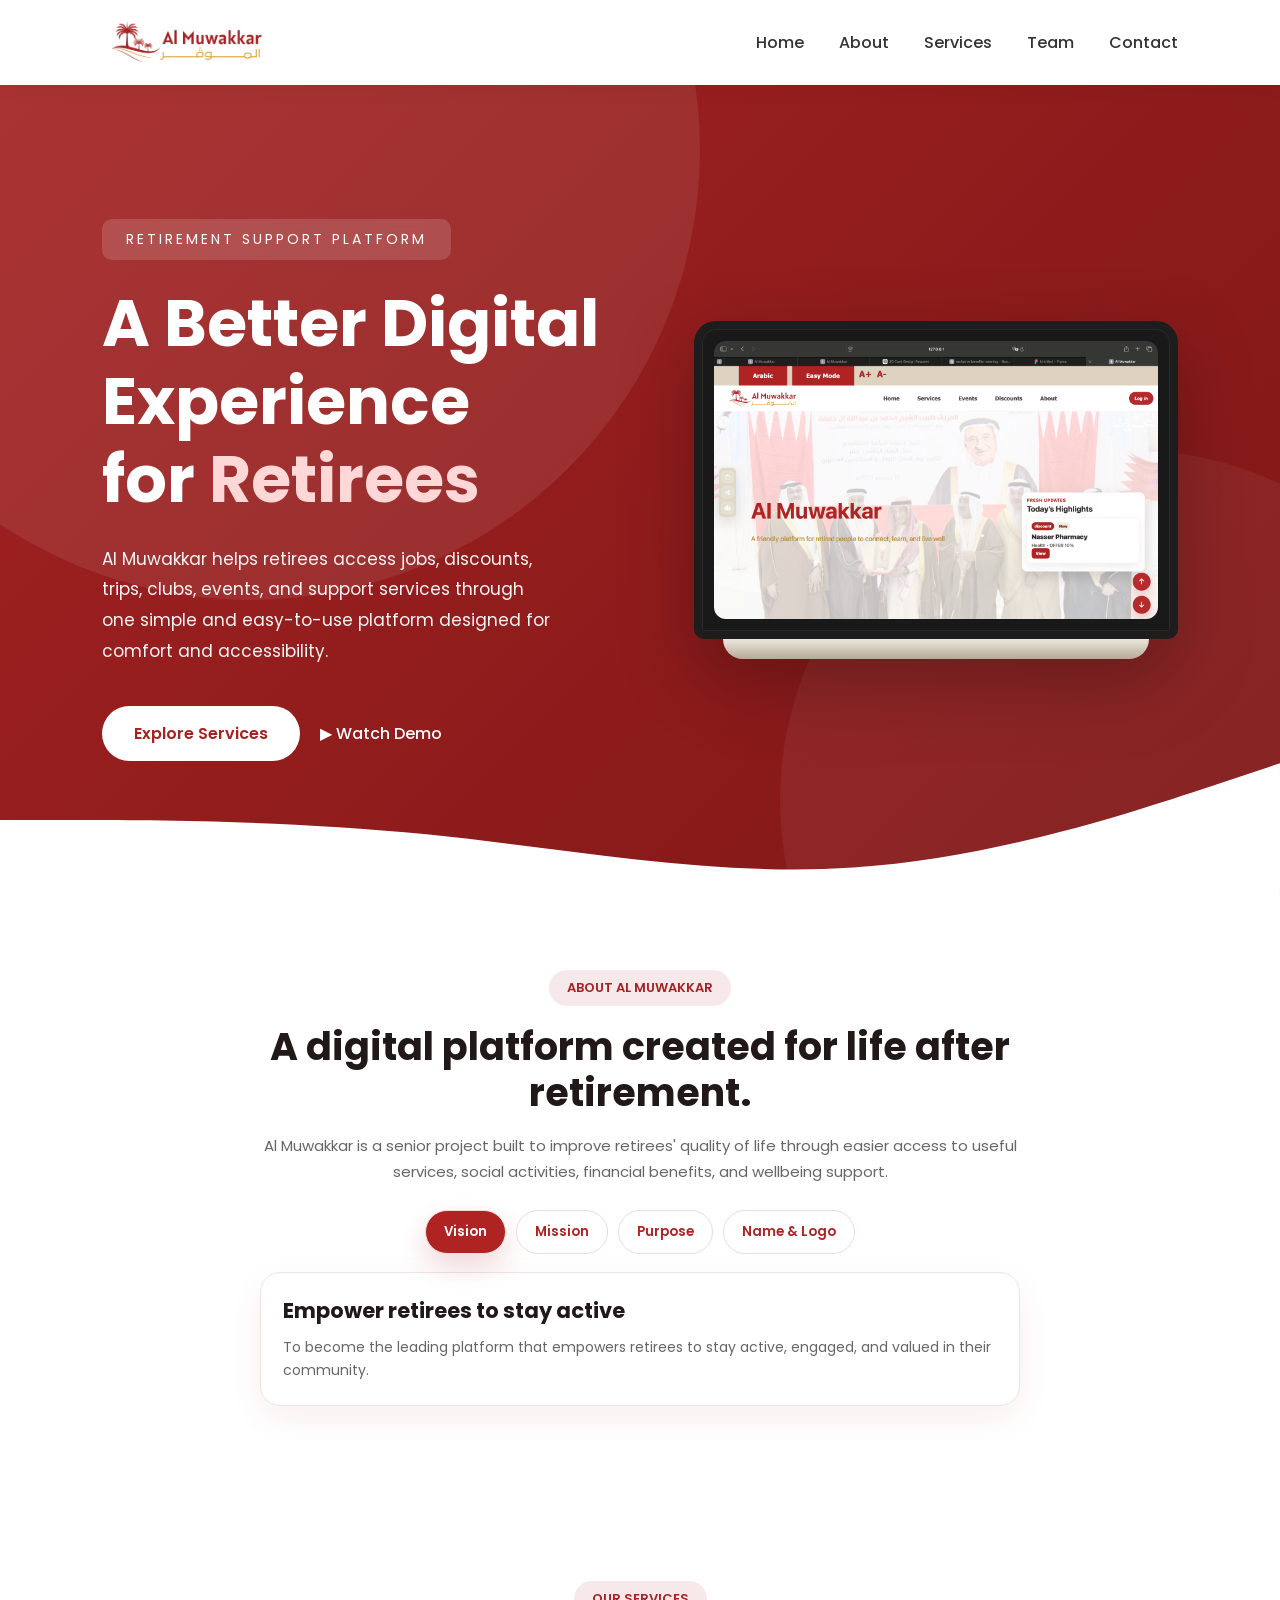
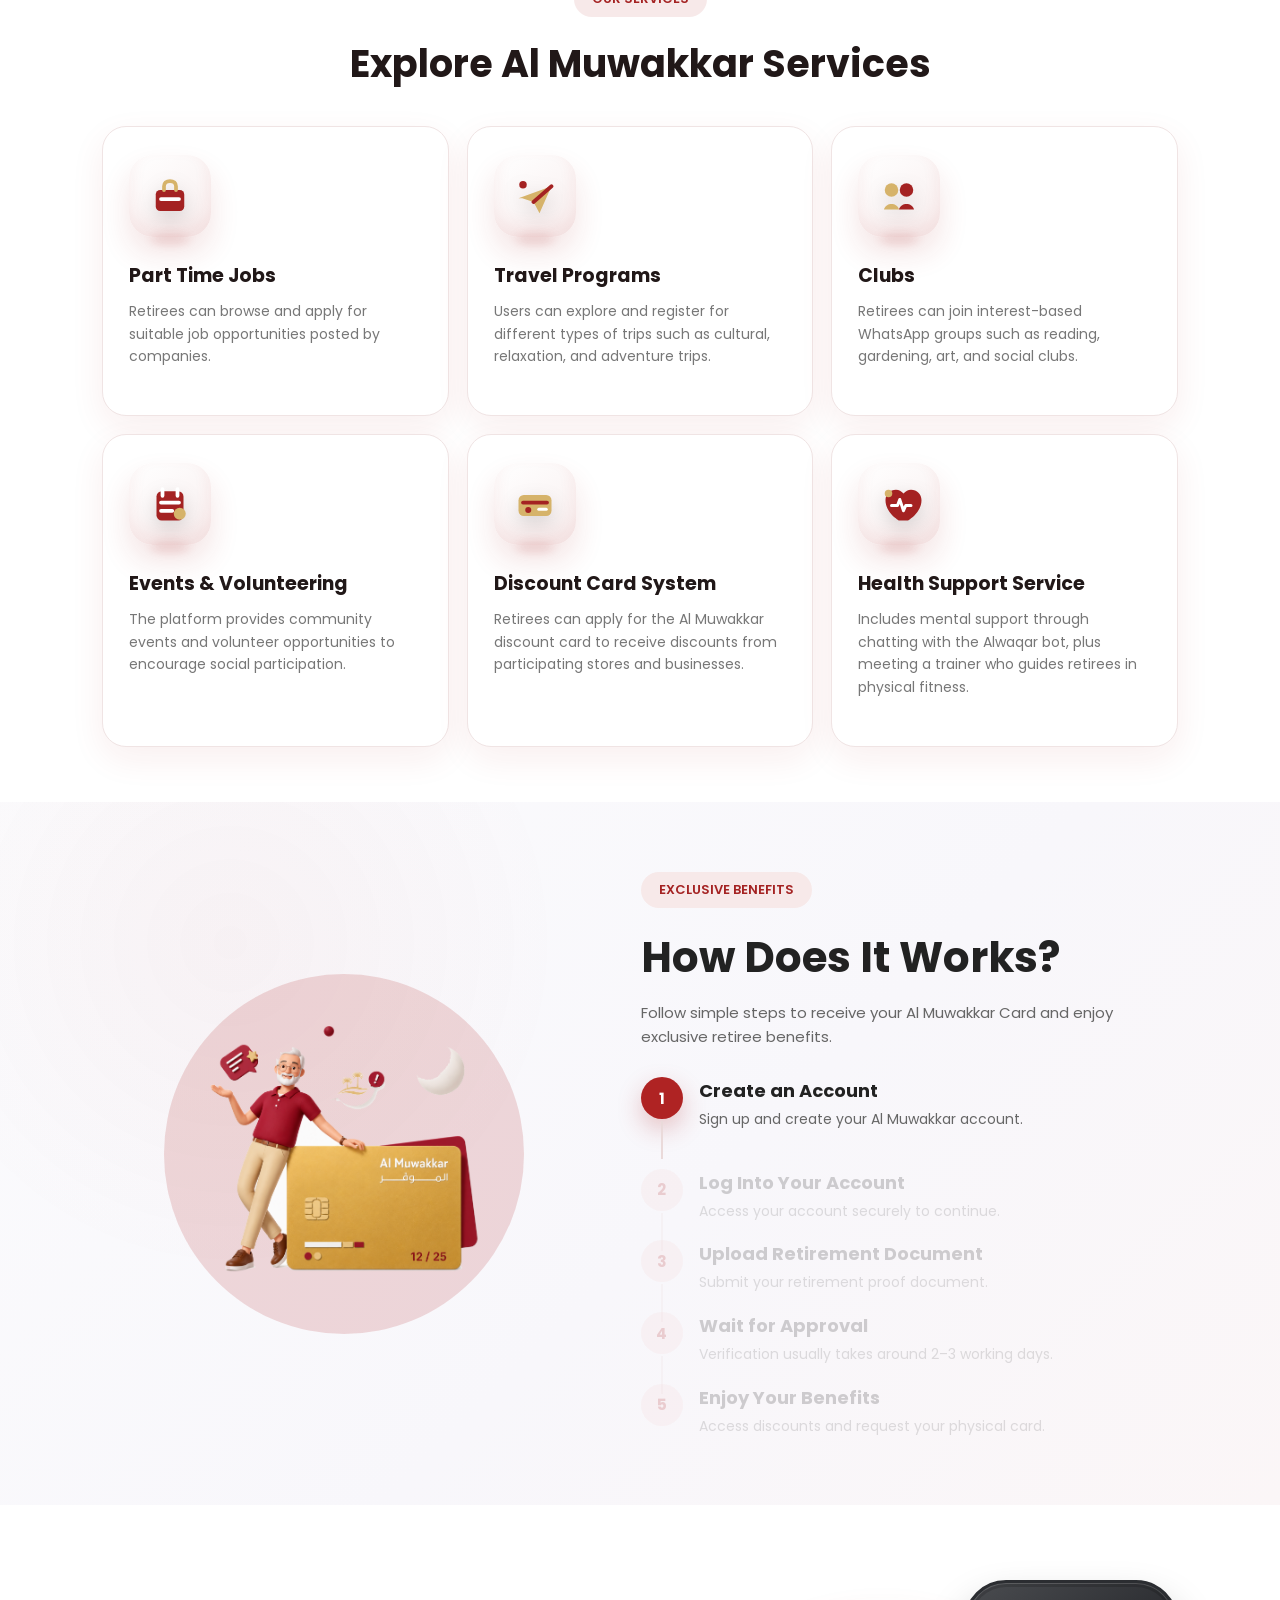
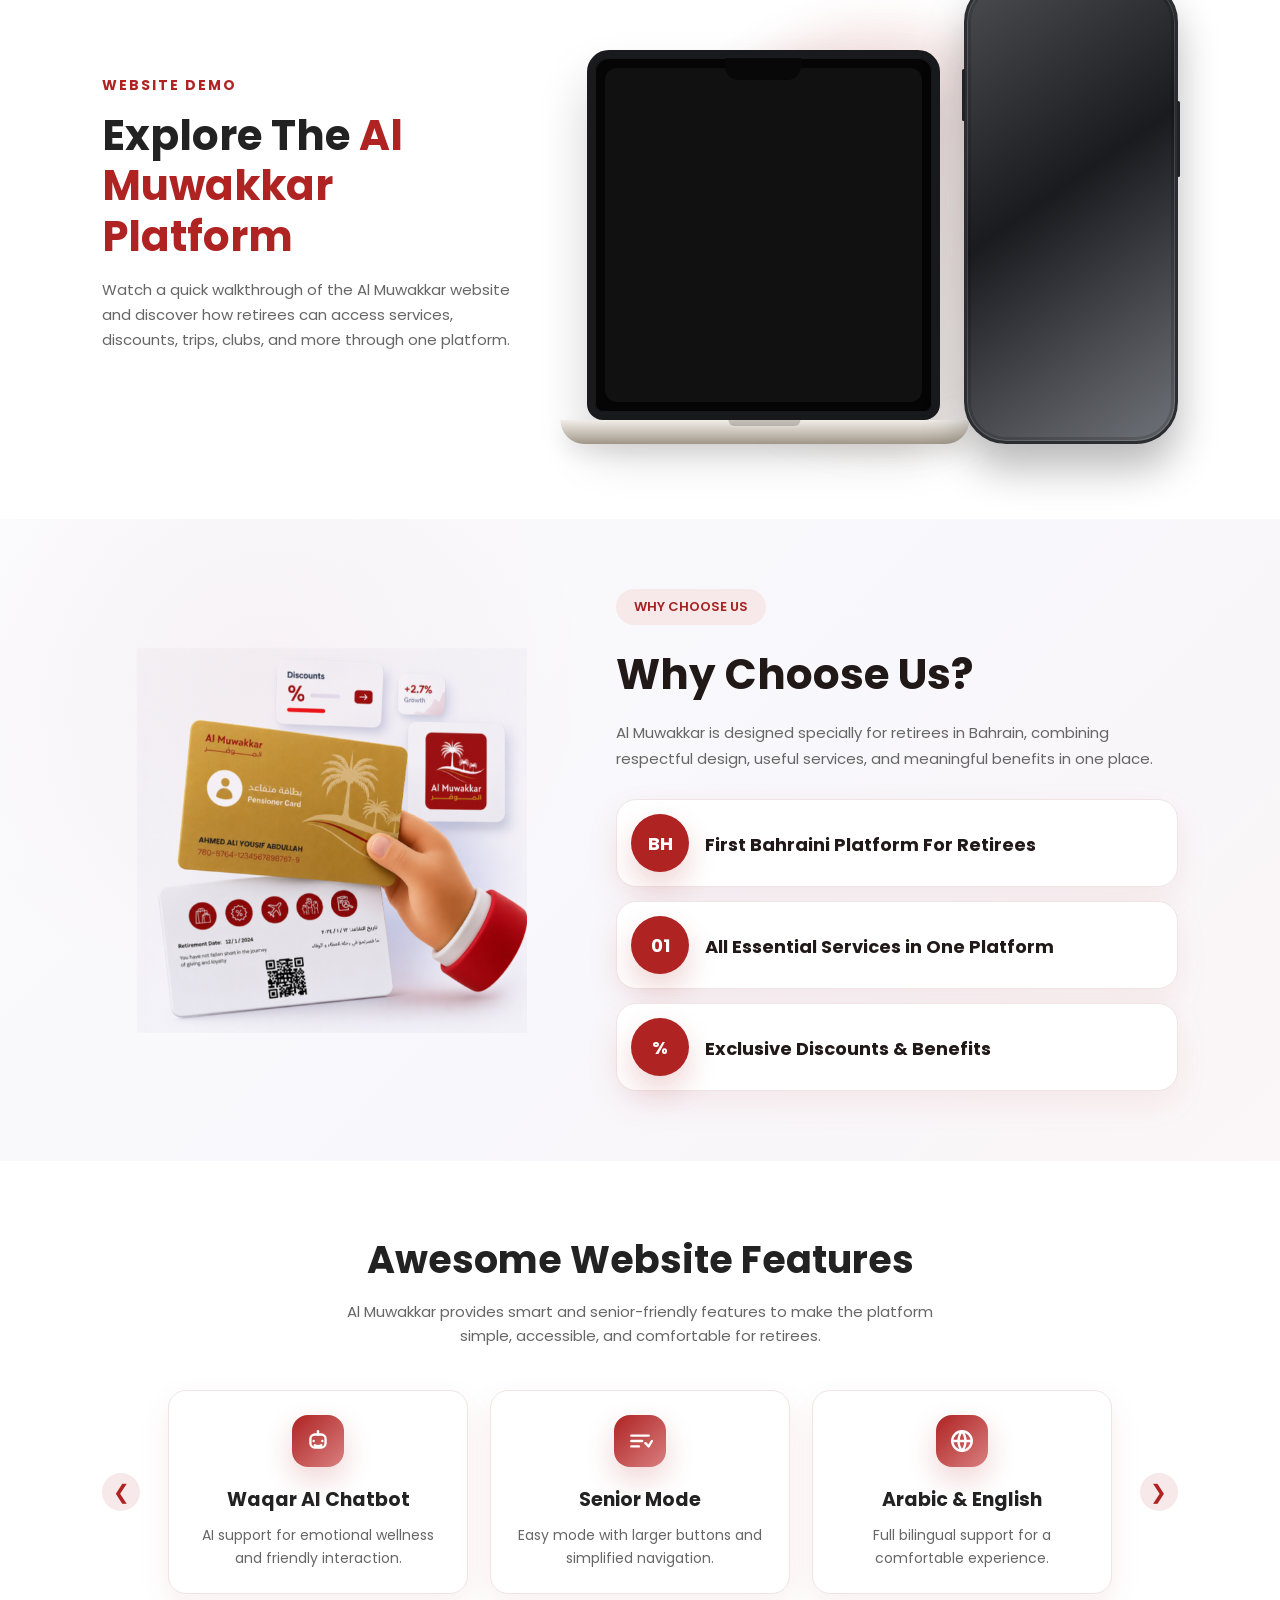
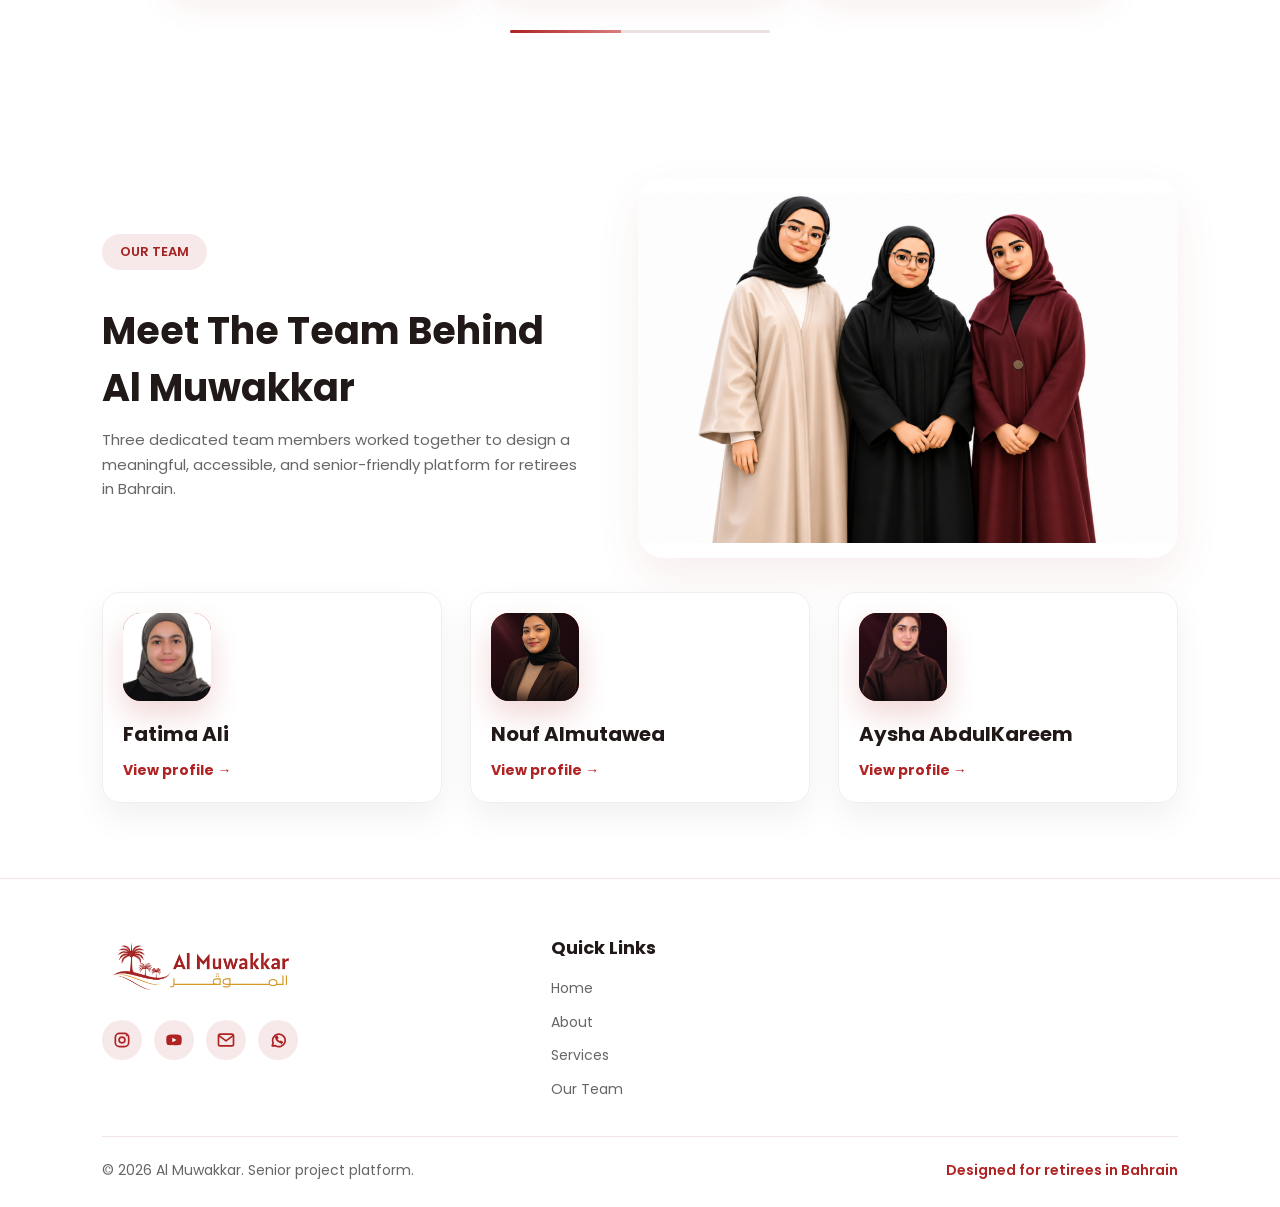
<file: index.html>
<!DOCTYPE html>
<html lang="en">
<head>
  <meta charset="UTF-8" />
  <meta name="viewport" content="width=device-width, initial-scale=1.0"/>
  <meta name="referrer" content="strict-origin-when-cross-origin">
  <title>Al Muwakkar</title>

  <link rel="preconnect" href="https://fonts.googleapis.com">
  <link href="https://fonts.googleapis.com/css2?family=Poppins:wght@300;400;500;600;700&display=swap" rel="stylesheet">

  <style>
    *{
      margin:0;
      padding:0;
      box-sizing:border-box;
      font-family:'Poppins',sans-serif;
    }

    body{
      background:#f7f5f2;
      overflow-x:hidden;
      color:#222;
    }

    html{
      scroll-behavior:smooth;
    }

    a{
      text-decoration:none;
    }

    /* NAVBAR */

    nav{
      width:100%;
      height:85px;
      background:#fff;
      display:flex;
      align-items:center;
      justify-content:space-between;
      padding:0 8%;
      position:fixed;
      top:0;
      left:0;
      z-index:1000;
      box-shadow:0 4px 20px rgba(0,0,0,0.05);
    }

    .logo{
      display:flex;
      align-items:center;
    }

    .logo img{
      height:58px;
      width:auto;
      display:block;
    }

    .nav-links{
      display:flex;
      gap:35px;
    }

    .nav-links a{
      color:#333;
      font-weight:500;
      transition:0.3s;
    }

    .nav-links a:hover{
      color:#A42222;
    }

    .btn{
      background:#A42222;
      color:#fff;
      padding:12px 24px;
      border-radius:30px;
      transition:0.3s;
      font-weight:500;
    }

    .btn:hover{
      background:#7f1717;
    }

    /* HERO */

    .hero{
      min-height:100vh;
      width:100%;
      padding:160px 8% 80px;
      display:flex;
      align-items:center;
      justify-content:space-between;
      position:relative;
      overflow:hidden;
      background:
      linear-gradient(135deg,#A42222 0%,#7f1717 100%);
    }

    .hero::before{
      content:'';
      position:absolute;
      width:900px;
      height:900px;
      border-radius:50%;
      background:rgba(255,255,255,0.08);
      top:-300px;
      left:-200px;
    }

    .hero::after{
      content:'';
      position:absolute;
      width:700px;
      height:700px;
      border-radius:50%;
      background:rgba(255,255,255,0.05);
      bottom:-250px;
      right:-200px;
    }

    .hero-content{
      width:50%;
      position:relative;
      z-index:2;
    }

    .tag{
      display:inline-block;
      background:rgba(255,255,255,0.15);
      backdrop-filter:blur(10px);
      color:#fff;
      padding:10px 24px;
      border-radius:10px;
      letter-spacing:3px;
      margin-bottom:25px;
      font-size:14px;
    }

    .hero-content h1{
      font-size:65px;
      line-height:1.2;
      color:#fff;
      margin-bottom:25px;
    }

    .hero-content h1 span{
      color:#ffd7d7;
    }

    .hero-content p{
      color:#f4f4f4;
      line-height:1.8;
      width:85%;
      margin-bottom:40px;
      font-size:17px;
    }

    .hero-buttons{
      display:flex;
      gap:20px;
      align-items:center;
    }

    .primary-btn{
      background:#fff;
      color:#A42222;
      padding:15px 32px;
      border-radius:40px;
      font-weight:600;
      transition:0.3s;
    }

    .primary-btn:hover{
      transform:translateY(-3px);
    }

    .video-btn{
      color:#fff;
      font-weight:500;
    }

    /* DEVICES */

    .hero-image{
      width:45%;
      position:relative;
      display:flex;
      justify-content:center;
      align-items:center;
      z-index:2;
    }

    .home-laptop{
      width:min(100%,620px);
      position:relative;
      animation:float 4s ease-in-out infinite;
      filter:drop-shadow(0 25px 35px rgba(0,0,0,0.25));
      z-index:2;
    }

    .home-laptop-screen{
      background:#191919;
      border:8px solid #1d1d1d;
      border-radius:22px 22px 10px 10px;
      padding:12px;
      box-shadow:inset 0 0 0 1px rgba(255,255,255,0.08);
    }

    .home-laptop-screen img{
      width:100%;
      aspect-ratio:16 / 10;
      object-fit:cover;
      display:block;
      border-radius:12px;
    }

    .home-laptop-base{
      width:88%;
      height:20px;
      margin:auto;
      background:linear-gradient(180deg,#ece7dc,#b6aa97);
      border-radius:0 0 26px 26px;
    }


    @keyframes float{
      0%{
        transform:translateY(0px);
      }
      50%{
        transform:translateY(-15px);
      }
      100%{
        transform:translateY(0px);
      }
    }

    /* WAVE */

    .wave{
      position:absolute;
      bottom:-5px;
      left:0;
      width:100%;
    }

    /* ABOUT */

    .about-section{
      width:100%;
      padding:70px 8%;
      background:#fff;
      text-align:center;
    }

    .about-content .section-label{
      margin-bottom:18px;
    }

    .about-content h2{
      font-size:38px;
      line-height:1.2;
      margin-bottom:18px;
      color:#211818;
    }

    .about-content{
      max-width:760px;
      margin:0 auto;
    }

    .about-intro{
      color:#666;
      line-height:1.75;
      font-size:15px;
      margin-bottom:24px;
    }

    .about-tabs{
      display:flex;
      gap:10px;
      flex-wrap:wrap;
      margin-bottom:18px;
      justify-content:center;
    }

    .about-tab{
      border:1px solid #f0dada;
      background:#fff;
      color:#AF2323;
      padding:11px 18px;
      border-radius:30px;
      cursor:pointer;
      font-weight:600;
      transition:0.3s;
    }

    .about-tab.active,
    .about-tab:hover{
      background:#AF2323;
      color:#fff;
      box-shadow:0 12px 28px rgba(175,35,35,0.18);
    }

    .about-dynamic-card{
      min-height:130px;
      background:#fff;
      border:1px solid #f0e4e4;
      border-radius:20px;
      padding:22px;
      box-shadow:0 12px 35px rgba(164,34,34,0.07);
      text-align:left;
    }

    .about-dynamic-card h3{
      font-size:21px;
      margin-bottom:10px;
      color:#211818;
    }

    .about-dynamic-card p{
      color:#666;
      line-height:1.7;
      font-size:14px;
    }

    .about-dynamic-card p + p{
      margin-top:12px;
    }

    .about-dynamic-card ul{
      margin-top:12px;
      padding-left:20px;
      color:#666;
      line-height:1.75;
      font-size:14px;
    }

    .about-dynamic-card li + li{
      margin-top:8px;
    }

    /* FEATURES */

    .services{
      min-height:100vh;
      padding:105px 8% 55px;
      background:#fff;
      display:flex;
      flex-direction:column;
      justify-content:center;
    }

    .section-title{
      max-width:720px;
      margin:0 auto 34px;
      text-align:center;
    }

    .section-label{
      display:inline-block;
      background:#f7e9e9;
      color:#A42222;
      padding:8px 18px;
      border-radius:30px;
      font-size:13px;
      font-weight:600;
      margin-bottom:18px;
    }

    .section-title h2{
      font-size:38px;
      color:#211818;
      margin-bottom:0;
    }

    .services-grid{
      display:grid;
      grid-template-columns:repeat(3,1fr);
      gap:18px;
    }

    .service-card{
      min-height:285px;
      background:#fff;
      border:1px solid #f0e4e4;
      border-radius:24px;
      padding:28px 26px;
      box-shadow:0 12px 35px rgba(164,34,34,0.07);
      transition:0.3s;
    }

    .service-card:hover{
      transform:translateY(-8px);
      box-shadow:0 18px 45px rgba(164,34,34,0.13);
      border-color:#eed0d0;
    }

    .service-visual{
      width:82px;
      height:82px;
      border-radius:24px;
      display:flex;
      align-items:center;
      justify-content:center;
      margin-bottom:24px;
      position:relative;
      background:linear-gradient(145deg,#fff,#f8eeee);
      box-shadow:inset 0 -10px 18px rgba(175,35,35,0.08), 0 16px 30px rgba(164,34,34,0.12);
    }

    .service-visual::after{
      content:'';
      position:absolute;
      width:38px;
      height:12px;
      border-radius:50%;
      background:rgba(175,35,35,0.12);
      bottom:-8px;
      filter:blur(4px);
    }

    .service-visual svg{
      width:48px;
      height:48px;
      filter:drop-shadow(0 8px 10px rgba(0,0,0,0.14));
    }

    .service-visual svg *{
      stroke-linecap:round;
      stroke-linejoin:round;
    }

    .service-card h3{
      color:#211818;
      font-size:19px;
      margin-bottom:10px;
    }

    .service-card p{
      color:#777;
      line-height:1.6;
      font-size:14px;
      margin-bottom:20px;
    }

    /* RESPONSIVE */

    @media(max-width:1100px){

      .hero{
        flex-direction:column;
        text-align:center;
        padding-top:150px;
      }

      .hero-content{
        width:100%;
      }

      .hero-content p{
        width:100%;
      }

      .hero-image{
        width:100%;
        margin-top:70px;
      }

      .home-laptop{
        width:90%;
      }


      .hero-buttons{
        justify-content:center;
      }

      .hero-content h1{
        font-size:48px;
      }

      .nav-links{
        display:none;
      }

      .services-grid{
        grid-template-columns:repeat(2,1fr);
      }

      .card-benefits-grid{
        grid-template-columns:repeat(2,1fr);
      }

      .about-content{
        max-width:720px;
      }
    }
    .card-section{
      padding:80px 8%;
      background:#fff;
    }

    .card-benefits-grid{
      display:grid;
      grid-template-columns:repeat(3,1fr);
      gap:18px;
      margin-bottom:30px;
    }

    .card-benefit{
      min-height:170px;
      background:#fff;
      border:1px solid #f0e4e4;
      border-radius:18px;
      padding:24px;
      box-shadow:0 12px 35px rgba(164,34,34,0.07);
      transition:0.3s;
    }

    .card-benefit:hover{
      transform:translateY(-8px);
      box-shadow:0 18px 45px rgba(164,34,34,0.13);
      border-color:#eed0d0;
    }

    .benefit-icon{
      width:38px;
      height:38px;
      border-radius:12px;
      background:#A42222;
      color:#fff;
      display:flex;
      align-items:center;
      justify-content:center;
      font-weight:700;
      margin-bottom:18px;
      font-size:14px;
    }

    .card-benefit h3{
      color:#211818;
      font-size:19px;
      margin-bottom:10px;
    }

    .card-benefit p{
      color:#777;
      line-height:1.6;
      font-size:14px;
    }

    .card-action{
      text-align:center;
    }

    .card-btn{
      display:inline-block;
      background:#A42222;
      color:#fff;
      padding:14px 28px;
      border-radius:40px;
      font-weight:600;
      transition:0.3s;
    }

    .card-btn:hover{
      background:#8d1c1c;
      transform:translateY(-3px);
    }
    /* =========================
   HOW SECTION
========================= */

.how-section{
  width:100%;

  padding:70px 8%;

  display:flex;
  align-items:center;
  justify-content:space-between;

  gap:55px;

  background:
  radial-gradient(circle at 18% 20%, rgba(175,35,35,0.04), transparent 28%),
  linear-gradient(135deg,#fbfbfd 0%,#f8f7fb 55%,#fbf6f7 100%);
}

/* =========================
   LEFT SIDE
========================= */

.how-left{
  width:45%;

  position:relative;

  display:flex;
  align-items:center;
  justify-content:center;
}

/* BACKGROUND */

.circle-bg{
  width:360px;
  height:360px;

  border-radius:50%;

  background:#AF2323;

  opacity:0.16;

  position:absolute;
}

/* IMAGE */

.how-image{
  width:100%;
  max-width:310px;

  position:relative;
  z-index:2;

  animation:float 5s ease-in-out infinite;
}

/* =========================
   RIGHT SIDE
========================= */

.how-right{
  width:50%;
}

.how-right h2{
  font-size:42px;
  margin-bottom:12px;
}

.how-text{
  color:#666;

  line-height:1.6;

  margin-bottom:28px;

  font-size:15px;
}

/* =========================
   STEPS
========================= */

.steps-container{
  position:relative;
}

/* STEP */

.step{
  display:flex;
  align-items:flex-start;

  gap:16px;

  margin-bottom:18px;

  opacity:0.2;

  transform:translateY(20px);

  transition:0.5s;
}

/* ACTIVE STEP */

.step.active{
  opacity:1;
  transform:translateY(0);
}

/* ICON */

.step-icon{
  width:42px;
  height:42px;

  border-radius:50%;

  background:#f5d7d7;

  color:#AF2323;

  display:flex;
  align-items:center;
  justify-content:center;

  font-weight:700;
  font-size:15px;

  position:relative;

  flex-shrink:0;
}

/* LINE */

.step-icon::after{
  content:'';

  position:absolute;

  width:2px;
  height:38px;

  background:#eadada;

  top:44px;

  left:50%;

  transform:translateX(-50%);
}

.step:last-child .step-icon::after{
  display:none;
}

/* TEXT */

.step-content h3{
  font-size:18px;
  margin-bottom:5px;
}

.step-content p{
  color:#666;
  line-height:1.55;
  font-size:14px;
}

/* ACTIVE COLOR */

.step.active .step-icon{
  background:#AF2323;
  color:#fff;

  box-shadow:0 10px 25px rgba(175,35,35,0.25);
}
/* =========================
   DEMO SECTION
========================= */

.demo-section{
  width:100%;

  padding:75px 8%;
  scroll-margin-top:95px;

  display:flex;
  align-items:center;
  justify-content:space-between;

  gap:55px;

  background:#fff;

  overflow:hidden;
}

/* =========================
   LEFT SIDE
========================= */

.demo-content{
  width:40%;
}

.demo-small-title{
  color:#AF2323;

  font-size:14px;
  font-weight:700;

  letter-spacing:2px;
}

.demo-content h2{
  font-size:42px;

  line-height:1.2;

  margin-top:14px;
  margin-bottom:16px;
}

.demo-content h2 span{
  color:#AF2323;
}

.demo-content p{
  color:#666;

  font-size:15px;

  line-height:1.65;

  margin-bottom:0;
}

/* =========================
   RIGHT SIDE
========================= */

.laptop-container{
  width:55%;

  position:relative;

  display:flex;
  justify-content:center;
  align-items:flex-end;
  gap:24px;
}

/* GLOW */

.laptop-glow{
  position:absolute;

  width:420px;
  height:420px;

  border-radius:50%;

  background:
  linear-gradient(135deg,#AF2323 0%, #DDD3C0 100%);

  opacity:0.15;

  filter:blur(20px);
}

/* =========================
   MACBOOK
========================= */

.laptop-frame{
  width:calc(100% - 238px);
  min-width:300px;
  max-width:540px;

  position:relative;

  z-index:2;

  animation:laptopFloat 5s ease-in-out infinite;
}

/* =========================
   IPHONE
========================= */

.phone-frame{
  width:214px;
  aspect-ratio:9 / 19.5;

  position:relative;

  z-index:4;
  flex-shrink:0;

  padding:0;

  background:
  linear-gradient(145deg,#4a4c50 0%,#1a1b1f 45%,#6f7278 100%);

  border:3px solid #2b2d31;
  border-radius:42px;

  box-shadow:
  0 24px 42px rgba(0,0,0,0.28),
  inset 0 0 0 1px rgba(255,255,255,0.16),
  inset 0 0 0 4px rgba(0,0,0,0.16);

  animation:phoneFloat 5s ease-in-out infinite;
  animation-delay:0.35s;
}

.phone-frame::before,
.phone-frame::after{
  content:'';
  position:absolute;
  width:3px;
  background:#202226;
  border-radius:4px;
}

.phone-frame::before{
  height:52px;
  left:-5px;
  top:86px;
}

.phone-frame::after{
  height:76px;
  right:-5px;
  top:118px;
}

.phone-notch{
  display:none;
}

.phone-screen{
  width:calc(100% - 8px);
  height:calc(100% - 8px);

  position:absolute;
  inset:4px;

  overflow:hidden;

  background:transparent;

  border-radius:38px;
}

.phone-screen iframe{
  width:100%;
  height:100%;

  display:block;

  border:0;
}

/* SCREEN FRAME */

.screen{
  width:100%;
  height:370px;

  background:#050505;

  border-radius:22px 22px 16px 16px;

  padding:10px;

  overflow:hidden;

  border:8px solid #191a1d;

  box-shadow:
  0 30px 50px rgba(0,0,0,0.18),
  inset 0 0 0 1px rgba(255,255,255,0.08);
}

/* MACBOOK CAMERA NOTCH */

.camera{
  width:76px;
  height:22px;

  border-radius:0 0 14px 14px;

  background:#080808;

  position:absolute;

  top:8px;
  left:50%;

  transform:translateX(-50%);

  z-index:3;
}

/* VIDEO */

.screen iframe{
  width:100%;
  height:100%;

  border-radius:12px;

  background:#111;

  display:block;

  border:0;
}

/* KEYBOARD */

.keyboard{
  width:116%;
  height:24px;

  position:relative;

  background:linear-gradient(180deg,#f1eee8 0%,#c9c2b8 52%,#9f9688 100%);

  margin:auto;

  border-radius:0 0 28px 28px;

  transform:translateX(-6.5%);

  box-shadow:
  0 10px 20px rgba(0,0,0,0.08);
}

.keyboard::before{
  content:'';
  position:absolute;
  width:72px;
  height:6px;
  left:50%;
  top:0;
  transform:translateX(-50%);
  background:rgba(80,73,65,0.28);
  border-radius:0 0 10px 10px;
}

/* =========================
   FLOAT
========================= */

@keyframes laptopFloat{

  0%{
    transform:translateY(0px);
  }

  50%{
    transform:translateY(-14px);
  }

  100%{
    transform:translateY(0px);
  }

}

@keyframes phoneFloat{

  0%{
    transform:translateY(0px);
  }

  50%{
    transform:translateY(-10px);
  }

  100%{
    transform:translateY(0px);
  }

}

/* =========================
   RESPONSIVE
========================= */

@media(max-width:1200px){

  .demo-section{
    flex-direction:column;
    text-align:center;
  }

  .demo-content{
    width:100%;
  }

  .laptop-container{
    width:100%;
  }

  .laptop-frame{
    width:min(68%,560px);
    min-width:0;
  }

  .phone-frame{
    width:190px;
  }

}

@media(max-width:900px){

  .demo-content h2{
    font-size:34px;
  }

  .laptop-frame{
    width:min(68%,520px);
  }

  .screen{
    height:260px;
  }

  .phone-frame{
    width:156px;
  }

}

@media(max-width:600px){

  .laptop-container{
    gap:12px;
  }

  .screen{
    height:220px;
    padding:10px;
  }

  .phone-frame{
    width:126px;
    border-radius:28px;
  }

  .phone-screen{
    border-radius:20px;
  }

  .demo-content h2{
    font-size:34px;
  }

}
/* =========================
   WHY CHOOSE US
========================= */

.choose-section{
  width:100%;

  padding:70px 8%;

  background:
  radial-gradient(circle at 20% 25%, rgba(175,35,35,0.035), transparent 30%),
  linear-gradient(135deg,#fbfbfd 0%,#f8f7fb 55%,#fbf6f7 100%);

  overflow:hidden;
  display:grid;
  grid-template-columns:0.9fr 1.1fr;
  gap:55px;
  align-items:center;
}

.choose-image{
  position:relative;
  min-height:390px;
  display:flex;
  align-items:center;
  justify-content:center;
}

.choose-image img{
  width:min(100%,390px);
  position:relative;
  z-index:2;
  mix-blend-mode:multiply;
}

.choose-content{
  max-width:640px;
}

.choose-content h2{
  font-size:42px;
  margin-bottom:14px;
  color:#211818;
}

.choose-content > p{
  color:#666;
  line-height:1.7;
  font-size:15px;
  margin-bottom:28px;
}

.choose-hover-list{
  display:flex;
  flex-direction:column;
  gap:14px;
}

.choose-hover-item{
  display:grid;
  grid-template-columns:58px 1fr;
  gap:16px;
  align-items:center;
  padding:14px;
  background:#fff;
  border:1px solid #f0e4e4;
  border-radius:20px;
  box-shadow:0 12px 35px rgba(164,34,34,0.07);
  transition:0.3s;
}

.choose-hover-item:hover{
  box-shadow:0 18px 45px rgba(164,34,34,0.13);
  border-color:#eed0d0;
}

.choose-circle{
  width:58px;
  height:58px;
  border-radius:50%;
  background:#AF2323;
  color:#fff;
  display:flex;
  align-items:center;
  justify-content:center;
  font-size:18px;
  font-weight:700;
  box-shadow:0 14px 30px rgba(175,35,35,0.2);
  flex-shrink:0;
}

.choose-hover-text{
  max-height:24px;
  overflow:hidden;
  transition:0.35s;
}

.choose-hover-item:hover .choose-hover-text{
  max-height:150px;
}

.choose-hover-text h3{
  font-size:18px;
  color:#211818;
  margin-bottom:8px;
}

.choose-hover-text p{
  color:#666;
  line-height:1.6;
  font-size:14px;
  opacity:0;
  transform:translateY(6px);
  transition:0.3s;
}

.choose-hover-item:hover .choose-hover-text p{
  opacity:1;
  transform:translateY(0);
}

/* =========================
   RESPONSIVE
========================= */

@media(max-width:1000px){

  .choose-section{
    grid-template-columns:1fr;
    text-align:center;
  }

  .choose-content{
    max-width:760px;
    margin:auto;
  }

  .choose-hover-item{
    text-align:left;
  }

}

@media(max-width:700px){

  .choose-content h2{
    font-size:32px;
  }

  .choose-image{
    min-height:300px;
  }

  .choose-image img{
    width:min(100%,300px);
  }

  .choose-hover-item{
    grid-template-columns:48px 1fr;
    padding:12px;
  }

  .choose-circle{
    width:48px;
    height:48px;
    font-size:15px;
  }

}
/* =========================
   FEATURE SLIDER SECTION
========================= */

.feature-slider-section{
  width:100%;

  padding:70px 8%;

  background:#fff;

  text-align:center;
}

/* TITLE */

.feature-title h2{
  font-size:38px;
  margin-bottom:12px;
}

.feature-title p{
  width:min(100%,620px);
  margin:auto;

  color:#666;

  line-height:1.6;
  font-size:15px;

  margin-bottom:42px;
}

/* =========================
   SLIDER
========================= */

.feature-slider-wrapper{
  display:flex;
  align-items:center;
  justify-content:center;

  gap:28px;
}

/* BUTTONS */

.slide-btn{
  width:38px;
  height:38px;

  border:none;

  border-radius:50%;

  background:#f7e9e9;

  color:#AF2323;

  font-size:20px;

  cursor:pointer;

  transition:0.3s;

  flex-shrink:0;
}

.slide-btn:hover{
  background:#AF2323;
  color:#fff;
}

/* FEATURES CONTAINER */

.feature-slider{
  width:100%;

  display:grid;

  grid-template-columns:repeat(3,1fr);

  gap:22px;
}

/* FEATURE ITEM */

.feature-item{
  display:none;
  min-height:190px;
  padding:24px 20px;
  background:#fff;
  border:1px solid #f0e4e4;
  border-radius:18px;
  opacity:0;
  transform:translateX(18px) scale(0.98);

  transition:0.5s;

  pointer-events:none;
  box-shadow:0 12px 35px rgba(164,34,34,0.07);
}

.feature-item.active{
  display:block;
  opacity:1;
  transform:translateX(0) scale(1);

  pointer-events:auto;
}

/* ICON */

.feature-icon{
  width:52px;
  height:52px;

  border-radius:16px;

  margin:auto;
  margin-bottom:18px;

  background:
  linear-gradient(135deg,#AF2323 0%, #d97f7f 100%);

  display:flex;
  align-items:center;
  justify-content:center;

  color:#fff;

  font-size:16px;
  font-weight:700;

  box-shadow:0 12px 30px rgba(175,35,35,0.2);
}

.feature-icon svg{
  width:26px;
  height:26px;
  stroke:#fff;
  stroke-width:2.2;
  fill:none;
  stroke-linecap:round;
  stroke-linejoin:round;
}

/* TEXT */

.feature-item h3{
  font-size:19px;
  margin-bottom:10px;
}

.feature-item p{
  color:#666;
  line-height:1.6;
  font-size:14px;

  width:100%;
  margin:auto;
}

/* =========================
   LINE
========================= */

.slider-line{
  width:260px;
  height:3px;

  background:#ece2e2;

  border-radius:20px;

  margin:36px auto 0;

  overflow:hidden;
}

.slider-progress{
  width:50%;
  height:100%;

  background:
  linear-gradient(90deg,#AF2323,#d97f7f);

  transition:0.4s;
}

/* =========================
   OUR TEAM SECTION
========================= */

.team-section{
  width:100%;
  padding:75px 8%;
  background:#FFFFFF;
  overflow:hidden;
}

.team-top{
  display:grid;
  grid-template-columns:0.95fr 1.05fr;
  gap:48px;
  align-items:center;
  margin-bottom:34px;
}

.team-title{
  max-width:560px;
  text-align:left;
}

.team-title h2{
  font-size:38px;
  color:#211818;
  margin:14px 0 12px;
}

.team-title p{
  color:#666;
  line-height:1.65;
  font-size:15px;
}

.team-hero{
  width:100%;
  min-height:380px;
  margin:0;
  display:flex;
  align-items:center;
  justify-content:center;
  background:#FFFFFF;
  border:none;
  border-radius:26px;
  overflow:hidden;
  box-shadow:0 18px 45px rgba(164,34,34,0.08);
  position:relative;
}

.team-hero img{
  width:100%;
  height:100%;
  max-height:470px;
  object-fit:contain;
  display:block;
}

.team-placeholder{
  display:none;
  padding:34px;
  color:#AF2323;
  font-weight:600;
}

.team-hero.missing img{
  display:none;
}

.team-hero.missing .team-placeholder{
  display:block;
}

.team-name-label{
  position:absolute;
  top:70%;
  padding:9px 16px;
  border-radius:30px;
  background:#AF2323;
  color:#fff;
  font-size:14px;
  font-weight:700;
  opacity:0;
  white-space:nowrap;
  transform:translate(-50%, 12px);
  transition:0.35s;
  box-shadow:0 14px 28px rgba(175,35,35,0.22);
  pointer-events:none;
}

.team-hero:hover .team-name-label{
  opacity:1;
  transform:translate(-50%, 0);
}

.team-name-label.nouf{
  left:23%;
}

.team-name-label.fatima{
  left:48%;
}

.team-name-label.aysha{
  left:72%;
}

.team-grid{
  display:grid;
  grid-template-columns:repeat(3,1fr);
  gap:28px;
}

.team-card{
  display:block;
  background:#fff;
  border:1px solid #f3eeee;
  border-radius:18px;
  padding:20px;
  text-align:left;
  box-shadow:0 14px 34px rgba(0,0,0,0.06);
  opacity:0;
  transform:translateY(22px);
  transition:0.55s;
  color:inherit;
  position:relative;
  overflow:hidden;
}

.team-card::after{
  content:'';
  position:absolute;
  left:0;
  bottom:0;
  width:0;
  height:4px;
  background:#AF2323;
  transition:0.35s;
}

.team-card:hover{
  transform:translateY(-6px);
  box-shadow:0 20px 45px rgba(164,34,34,0.12);
}

.team-card:hover::after{
  width:100%;
}

.team-card.visible{
  opacity:1;
  transform:translateY(0);
}

.member-photo{
  width:88px;
  height:88px;
  border-radius:18px;
  background:#AF2323;
  display:flex;
  align-items:center;
  justify-content:center;
  margin-bottom:18px;
  overflow:hidden;
  box-shadow:0 14px 30px rgba(175,35,35,0.18);
}

.member-photo img{
  width:100%;
  height:100%;
  object-fit:cover;
  display:block;
}

.member-fallback{
  color:#fff;
  font-size:24px;
  font-weight:700;
}

.team-card h3{
  font-size:20px;
  color:#211818;
  margin-bottom:8px;
}

.team-role{
  color:#AF2323;
  font-size:13px;
  font-weight:700;
  margin-bottom:12px;
}

.team-card p{
  color:#666;
  line-height:1.6;
  font-size:14px;
  margin-bottom:18px;
}

.profile-link{
  color:#AF2323;
  font-weight:700;
  font-size:14px;
  display:inline-flex;
  align-items:center;
  gap:8px;
}

/* =========================
   FOOTER
========================= */

.site-footer{
  background:#FFFFFF;
  color:#211818;
  padding:55px 8% 24px;
  border-top:1px solid #f0e4e4;
}

.footer-content{
  display:grid;
  grid-template-columns:1.4fr 1fr 1fr;
  gap:36px;
  padding-bottom:34px;
  border-bottom:1px solid #f0e4e4;
}

.footer-logo{
  height:68px;
  width:auto;
  display:block;
  margin-bottom:16px;
}

.footer-brand p,
.footer-links a,
.footer-bottom{
  color:#666;
  line-height:1.7;
  font-size:14px;
}

.footer-column h3{
  font-size:18px;
  margin-bottom:16px;
  color:#211818;
}

.footer-links{
  display:flex;
  flex-direction:column;
  gap:10px;
}

.footer-links a{
  transition:0.3s;
}

.footer-links a:hover{
  color:#AF2323;
  transform:translateX(4px);
}

.footer-socials{
  display:flex;
  align-items:center;
  gap:12px;
  margin-top:18px;
}

.social-icon{
  width:40px;
  height:40px;
  display:flex;
  align-items:center;
  justify-content:center;
  border-radius:50%;
  background:#f7e9e9;
  color:#AF2323;
  transition:0.3s;
}

.social-icon:hover{
  background:#AF2323;
  color:#fff;
  transform:translateY(-3px);
}

.social-icon svg{
  width:20px;
  height:20px;
  stroke:currentColor;
  fill:none;
  stroke-width:2;
  stroke-linecap:round;
  stroke-linejoin:round;
}

.social-icon.youtube svg{
  fill:currentColor;
  stroke:none;
}

.footer-bottom{
  display:flex;
  align-items:center;
  justify-content:space-between;
  gap:18px;
  padding-top:22px;
}

.footer-tag{
  color:#AF2323;
  font-weight:600;
}

/* =========================
   RESPONSIVE
========================= */

@media(max-width:1000px){

  .feature-slider{
    grid-template-columns:repeat(2,1fr);
  }

  .feature-title h2{
    font-size:34px;
  }

  .feature-title p{
    width:100%;
  }

  .team-top{
    grid-template-columns:1fr;
  }

  .team-title{
    max-width:720px;
    text-align:center;
    margin:0 auto;
  }

  .team-grid{
    grid-template-columns:1fr;
  }

  .footer-content{
    grid-template-columns:1fr;
  }

  .footer-bottom{
    flex-direction:column;
    align-items:flex-start;
  }

  .team-card{
    text-align:center;
  }

  .member-photo{
    margin-left:auto;
    margin-right:auto;
  }

}

@media(max-width:700px){

  .feature-slider-wrapper{
    gap:15px;
  }

  .feature-slider{
    grid-template-columns:1fr;
  }

  .feature-item h3{
    font-size:18px;
  }

  .feature-title h2{
    font-size:30px;
  }

  .team-section{
    padding:62px 6%;
  }

  .team-title h2{
    font-size:30px;
  }

  .team-hero{
    min-height:280px;
    border-radius:20px;
  }

  .team-name-label{
    top:68%;
    font-size:12px;
    padding:7px 12px;
  }

}

/* =========================
   RESPONSIVE
========================= */

@media(max-width:1100px){

  .how-section{
    flex-direction:column;
    text-align:center;
  }

  .how-left{
    width:100%;
  }

  .how-right{
    width:100%;
  }

  .step{
    text-align:left;
  }

}

@media(max-width:700px){

  .how-right h2{
    font-size:32px;
  }

  .circle-bg{
    width:230px;
    height:230px;
  }

}

    @media(max-width:600px){

      .hero-content h1{
        font-size:38px;
      }


      .logo img{
        height:46px;
      }

      .services{
        min-height:auto;
        padding:80px 6%;
      }

      .about-section{
        padding:60px 6%;
      }

      .about-content h2{
        font-size:30px;
      }

      .about-tabs{
        flex-direction:column;
      }

      .card-section{
        padding:70px 6%;
      }

      .section-title h2{
        font-size:30px;
      }

      .services-grid{
        grid-template-columns:1fr;
      }

      .card-benefits-grid{
        grid-template-columns:1fr;
      }
      
    }

  </style>
</head>

<body>

  <!-- NAVBAR -->

  <nav>

    <div class="logo">
      <img src="logo.png" alt="Al Muwakkar logo">
    </div>

    <div class="nav-links">
      <a href="#">Home</a>
      <a href="#about">About</a>
      <a href="#services">Services</a>
      <a href="#team">Team</a>
      <a href="#contact">Contact</a>
    </div>

  </nav>

  <!-- HERO -->

  <section class="hero">

    <div class="hero-content">

      <div class="tag">
        RETIREMENT SUPPORT PLATFORM
      </div>

      <h1>
        A Better Digital Experience
        <br>
        for <span>Retirees</span>
      </h1>

      <p>
        Al Muwakkar helps retirees access jobs, discounts, trips,
        clubs, events, and support services through one simple
        and easy-to-use platform designed for comfort and accessibility.
      </p>

      <div class="hero-buttons">

        <a href="#services" class="primary-btn">
          Explore Services
        </a>

        <a href="#website-demo" class="video-btn">
          ▶ Watch Demo
        </a>

      </div>

    </div>

    <!-- RIGHT SIDE -->

    <div class="hero-image">

      <!-- LAPTOP -->

      <div class="home-laptop" aria-label="Al Muwakkar website preview">
        <div class="home-laptop-screen">
          <img src="web.png" alt="Al Muwakkar website shown inside laptop">
        </div>
        <div class="home-laptop-base"></div>
      </div>

    </div>

    <!-- WAVE -->

    <svg class="wave" viewBox="0 0 1440 320">
      <path fill="#ffffff" fill-opacity="1"
      d="M0,224L80,224C160,224,320,224,480,240C640,256,800,288,960,277.3C1120,267,1280,213,1360,186.7L1440,160L1440,320L1360,320C1280,320,1120,320,960,320C800,320,640,320,480,320C320,320,160,320,80,320L0,320Z">
      </path>
    </svg>

  </section>

  <!-- ABOUT -->

  <section class="about-section" id="about">

    <div class="about-content">
      <span class="section-label">ABOUT AL MUWAKKAR</span>

      <h2>A digital platform created for life after retirement.</h2>

      <p class="about-intro">
        Al Muwakkar is a senior project built to improve retirees' quality of
        life through easier access to useful services, social activities,
        financial benefits, and wellbeing support.
      </p>

      <div class="about-tabs" aria-label="About Al Muwakkar details">
        <button class="about-tab active" type="button" data-about="vision">Vision</button>
        <button class="about-tab" type="button" data-about="mission">Mission</button>
        <button class="about-tab" type="button" data-about="purpose">Purpose</button>
        <button class="about-tab" type="button" data-about="identity">Name & Logo</button>
      </div>

      <div class="about-dynamic-card" id="aboutDynamicCard">
        <h3>Empower retirees to stay active</h3>
        <p>
          To become the leading platform that empowers retirees to stay active,
          engaged, and valued in their community.
        </p>
      </div>
    </div>

  </section>

  <!-- SERVICES -->

  <section class="services" id="services">

    <div class="section-title">
      <span class="section-label">OUR SERVICES</span>
      <h2>Explore Al Muwakkar Services</h2>
    </div>

    <div class="services-grid">

      <div class="service-card">
        <div class="service-visual">
          <svg viewBox="0 0 64 64" aria-hidden="true">
            <rect x="13" y="24" width="38" height="28" rx="6" fill="#A42222"></rect>
            <path d="M24 24v-5c0-4 3-7 8-7s8 3 8 7v5" fill="none" stroke="#D6B36A" stroke-width="5"></path>
            <path d="M20 36h24" stroke="#fff" stroke-width="5"></path>
          </svg>
        </div>
        <h3>Part Time Jobs</h3>
        <p>
          Retirees can browse and apply for suitable job opportunities posted
          by companies.
        </p>
      </div>

      <div class="service-card">
        <div class="service-visual">
          <svg viewBox="0 0 64 64" aria-hidden="true">
            <path d="M10 35l44-16-16 36-8-15-15-5z" fill="#D6B36A"></path>
            <path d="M30 40l24-21" stroke="#A42222" stroke-width="5"></path>
            <circle cx="16" cy="17" r="5" fill="#A42222"></circle>
          </svg>
        </div>
        <h3>Travel Programs</h3>
        <p>
          Users can explore and register for different types of trips such as
          cultural, relaxation, and adventure trips.
        </p>
      </div>

      <div class="service-card">
        <div class="service-visual">
          <svg viewBox="0 0 64 64" aria-hidden="true">
            <circle cx="22" cy="24" r="9" fill="#D6B36A"></circle>
            <circle cx="42" cy="24" r="9" fill="#A42222"></circle>
            <path d="M12 50c2-10 18-10 20 0" fill="#D6B36A"></path>
            <path d="M32 50c2-10 18-10 20 0" fill="#A42222"></path>
          </svg>
        </div>
        <h3>Clubs</h3>
        <p>
          Retirees can join interest-based WhatsApp groups such as reading,
          gardening, art, and social clubs.
        </p>
      </div>

      <div class="service-card">
        <div class="service-visual">
          <svg viewBox="0 0 64 64" aria-hidden="true">
            <rect x="14" y="15" width="36" height="39" rx="7" fill="#A42222"></rect>
            <path d="M22 12v9M42 12v9M20 30h24M20 41h15" stroke="#fff" stroke-width="5"></path>
            <circle cx="45" cy="45" r="8" fill="#D6B36A"></circle>
          </svg>
        </div>
        <h3>Events & Volunteering</h3>
        <p>
          The platform provides community events and volunteer opportunities
          to encourage social participation.
        </p>
      </div>

      <div class="service-card">
        <div class="service-visual">
          <svg viewBox="0 0 64 64" aria-hidden="true">
            <rect x="10" y="20" width="44" height="28" rx="7" fill="#D6B36A"></rect>
            <path d="M16 30h32" stroke="#A42222" stroke-width="5"></path>
            <circle cx="23" cy="40" r="4" fill="#A42222"></circle>
            <path d="M37 39h10" stroke="#fff" stroke-width="4"></path>
          </svg>
        </div>
        <h3>Discount Card System</h3>
        <p>
          Retirees can apply for the Al Muwakkar discount card to receive
          discounts from participating stores and businesses.
        </p>
      </div>

      <div class="service-card">
        <div class="service-visual">
          <svg viewBox="0 0 64 64" aria-hidden="true">
            <path d="M32 54s-18-10-18-27c0-8 6-14 14-14 4 0 7 2 10 5 3-3 6-5 10-5 8 0 14 6 14 14 0 17-18 27-18 27z" fill="#A42222"></path>
            <path d="M22 34h8l3-8 5 15 3-7h7" stroke="#fff" stroke-width="4" fill="none"></path>
            <circle cx="18" cy="18" r="5" fill="#D6B36A"></circle>
          </svg>
        </div>
        <h3>Health Support Service</h3>
        <p>
          Includes mental support through chatting with the Alwaqar bot, plus
          meeting a trainer who guides retirees in physical fitness.
        </p>
      </div>

    </div>

  </section>


<!-- =========================
     HOW IT WORKS SECTION
========================= -->

<section class="how-section">

  <!-- LEFT SIDE -->

  <div class="how-left">

    <div class="circle-bg"></div>

    <img
    src="card2-transparent.png"
    alt="How it works"
    class="how-image">

  </div>

  <!-- RIGHT SIDE -->

  <div class="how-right">

    <span class="section-label">EXCLUSIVE BENEFITS</span>

    <h2>How Does It Works?</h2>

    <p class="how-text">
      Follow simple steps to receive your Al Muwakkar Card
      and enjoy exclusive retiree benefits.
    </p>

    <!-- STEPS -->

    <div class="steps-container">

      <!-- STEP -->

      <div class="step active">

        <div class="step-icon">
          1
        </div>

        <div class="step-content">

          <h3>Create an Account</h3>

          <p>
            Sign up and create your Al Muwakkar account.
          </p>

        </div>

      </div>

      <!-- STEP -->

      <div class="step">

        <div class="step-icon">
          2
        </div>

        <div class="step-content">

          <h3>Log Into Your Account</h3>

          <p>
            Access your account securely to continue.
          </p>

        </div>

      </div>

      <!-- STEP -->

      <div class="step">

        <div class="step-icon">
          3
        </div>

        <div class="step-content">

          <h3>Upload Retirement Document</h3>

          <p>
            Submit your retirement proof document.
          </p>

        </div>

      </div>

      <!-- STEP -->

      <div class="step">

        <div class="step-icon">
          4
        </div>

        <div class="step-content">

          <h3>Wait for Approval</h3>

          <p>
            Verification usually takes around 2–3 working days.
          </p>

        </div>

      </div>

      <!-- STEP -->

      <div class="step">

        <div class="step-icon">
          5
        </div>

        <div class="step-content">

          <h3>Enjoy Your Benefits</h3>

          <p>
            Access discounts and request your physical card.
          </p>

        </div>

      </div>

    </div>

  </div>

</section>

<!-- =========================
     JAVASCRIPT
========================= -->

<script>

  const steps = document.querySelectorAll(".step");
  const aboutTabs = document.querySelectorAll(".about-tab");
  const aboutDynamicCard = document.querySelector("#aboutDynamicCard");

  const aboutContent = {
    vision: {
      title: "Empower retirees to stay active",
      text: [
        "To become the leading platform that empowers retirees to stay active, engaged, and valued in their community."
      ]
    },
    mission: {
      title: "Create trusted access to meaningful services",
      items: [
        "Provide access to verified clubs and activities",
        "Offer exclusive discounts through Al Muwakkar Card",
        "Encourage physical and mental well-being",
        "Create a safe and trusted environment for retirees"
      ]
    },
    purpose: {
      title: "Make everyday access easier",
      text: [
        "Al Muwakkar gathers jobs, trips, clubs, discounts, volunteering, and health support in one place so users do not need to search across many systems."
      ]
    },
    identity: {
      title: "The meaning behind the name and logo",
      text: [
        "The word \"Al-Muwaqqar\" is derived from waqar, meaning dignity. It reflects serenity, composure, and poise, qualities that characterize this stage of life. It also conveys reverence and respect for a person who has reached a phase rich with experience and wisdom, earning high regard within society.",
        "The logo consists of three palm trees of different sizes: large, medium, and small. The palm tree symbolizes generosity, strength, and patience, and is one of the most authentic emblems in Arab culture. The large palm represents Al-Muwaqqar, carrying long-acquired wisdom and experience and passing it to younger generations, reinforcing knowledge transfer and harmony between seasoned expertise and fresh aspirations."
      ]
    }
  };

  let current = 0;

  function showSteps(){

    steps.forEach((step,index)=>{

      step.classList.remove("active");

      if(index <= current){
        step.classList.add("active");
      }

    });

    current++;

    if(current >= steps.length){
      current = 0;
    }

  }

  setInterval(showSteps,2000);

  aboutTabs.forEach((tab) => {
    tab.addEventListener("click", () => {
      const selected = aboutContent[tab.dataset.about];

      aboutTabs.forEach((item) => item.classList.remove("active"));
      tab.classList.add("active");

      const paragraphs = selected.text
        ? selected.text.map((paragraph) => `<p>${paragraph}</p>`).join("")
        : "";
      const list = selected.items
        ? `<ul>${selected.items.map((item) => `<li>${item}</li>`).join("")}</ul>`
        : "";

      aboutDynamicCard.innerHTML = `
        <h3>${selected.title}</h3>
        ${paragraphs}
        ${list}
      `;
    });
  });

</script>
<!-- =========================
     WEBSITE DEMO SECTION
========================= -->

<section class="demo-section" id="website-demo">

  <!-- LEFT SIDE -->

  <div class="demo-content">

    <span class="demo-small-title">
      WEBSITE DEMO
    </span>

    <h2>
      Explore The
      <span>Al Muwakkar Platform</span>
    </h2>

    <p>
      Watch a quick walkthrough of the Al Muwakkar website
      and discover how retirees can access services,
      discounts, trips, clubs, and more through one platform.
    </p>

  </div>

  <!-- RIGHT SIDE -->

  <div class="laptop-container">

    <!-- GLOW -->

    <div class="laptop-glow"></div>

    <!-- MACBOOK -->

    <div class="laptop-frame">

      <!-- CAMERA -->

      <div class="camera"></div>

      <!-- SCREEN -->

      <div class="screen">

        <!-- VIDEO -->

        <!-- WEBSITE VIDEO -->
<iframe
  width="100%"
  height="100%"
  src="https://www.youtube.com/embed/dsVIDD6HFhg?autoplay=1&mute=1&loop=1&playlist=dsVIDD6HFhg"
  title="Al Muwakkar website demo"
  frameborder="0"
  allow="accelerometer; autoplay; clipboard-write; encrypted-media; gyroscope; picture-in-picture; web-share"
  allowfullscreen>
</iframe>

      </div>

      <!-- KEYBOARD -->

      <div class="keyboard"></div>

    </div>

    <!-- IPHONE 17 PRO -->

    <div class="phone-frame">
      <div class="phone-notch"></div>

      <div class="phone-screen">
     <!-- MOBILE VIDEO -->
<iframe
  width="100%"
  height="100%"
  src="https://www.youtube.com/embed/DlkdhQ6zob4?autoplay=1&mute=1&loop=1&playlist=DlkdhQ6zob4"
  title="Al Muwakkar mobile app demo"
  frameborder="0"
  allow="accelerometer; autoplay; clipboard-write; encrypted-media; gyroscope; picture-in-picture; web-share"
  allowfullscreen>
</iframe>
      </div>
    </div>

  </div>

</section>
<!-- =========================
     WHY CHOOSE US SECTION
========================= -->

<section class="choose-section">

  <div class="choose-image">
    <img src="why.png" alt="Why choose Al Muwakkar visual">
  </div>

  <div class="choose-content">
    <span class="section-label">WHY CHOOSE US</span>
    <h2>Why Choose Us?</h2>
    <p>
      Al Muwakkar is designed specially for retirees in Bahrain, combining
      respectful design, useful services, and meaningful benefits in one place.
    </p>

    <div class="choose-hover-list">
      <div class="choose-hover-item">
        <div class="choose-circle">BH</div>
        <div class="choose-hover-text">
          <h3>First Bahraini Platform For Retirees</h3>
          <p>
            A dedicated platform created to support retirees in Bahrain through
            useful services, opportunities, and community access.
          </p>
        </div>
      </div>

      <div class="choose-hover-item">
        <div class="choose-circle">01</div>
        <div class="choose-hover-text">
          <h3>All Essential Services in One Platform</h3>
          <p>
            Discounts, jobs, trips, clubs, health support, and volunteering are
            gathered in one trusted and easy-to-use digital experience.
          </p>
        </div>
      </div>

      <div class="choose-hover-item">
        <div class="choose-circle">%</div>
        <div class="choose-hover-text">
          <h3>Exclusive Discounts & Benefits</h3>
          <p>
            Retirees can access special discounts, offers, and retirement
            benefits through the Al Muwakkar Card.
          </p>
        </div>
      </div>
    </div>
  </div>

</section>
<!-- =========================
     AWESOME FEATURES SLIDER
========================= -->

<section class="feature-slider-section">

  <!-- TITLE -->

  <div class="feature-title">

    <h2>Awesome Website Features</h2>

    <p>
      Al Muwakkar provides smart and senior-friendly
      features to make the platform simple,
      accessible, and comfortable for retirees.
    </p>

  </div>

  <!-- SLIDER -->

  <div class="feature-slider-wrapper">

    <!-- LEFT BUTTON -->

    <button class="slide-btn left-btn" onclick="prevFeature()">
      &#10094;
    </button>

    <!-- FEATURES -->

    <div class="feature-slider" id="featureSlider">

      <!-- FEATURE -->

      <div class="feature-item active">

        <div class="feature-icon">
          <svg viewBox="0 0 24 24" aria-hidden="true">
            <path d="M12 3v3"></path>
            <rect x="5" y="6" width="14" height="12" rx="4"></rect>
            <path d="M8 12h.01"></path>
            <path d="M16 12h.01"></path>
            <path d="M9 16c1.8 1 4.2 1 6 0"></path>
          </svg>
        </div>

        <h3>Waqar AI Chatbot</h3>

        <p>
          AI support for emotional wellness and friendly interaction.
        </p>

      </div>

      <!-- FEATURE -->

      <div class="feature-item active">

        <div class="feature-icon">
          <svg viewBox="0 0 24 24" aria-hidden="true">
            <path d="M4 7h16"></path>
            <path d="M4 12h10"></path>
            <path d="M4 17h7"></path>
            <path d="M17 14l3 3 3-5"></path>
          </svg>
        </div>

        <h3>Senior Mode</h3>

        <p>
          Easy mode with larger buttons and simplified navigation.
        </p>

      </div>

      <!-- FEATURE -->

      <div class="feature-item active">

        <div class="feature-icon">
          <svg viewBox="0 0 24 24" aria-hidden="true">
            <circle cx="12" cy="12" r="9"></circle>
            <path d="M3 12h18"></path>
            <path d="M12 3c2.2 2.5 3.2 5.5 3.2 9s-1 6.5-3.2 9"></path>
            <path d="M12 3c-2.2 2.5-3.2 5.5-3.2 9s1 6.5 3.2 9"></path>
          </svg>
        </div>

        <h3>Arabic & English</h3>

        <p>
          Full bilingual support for a comfortable experience.
        </p>

      </div>

      <!-- FEATURE -->

      <div class="feature-item">

        <div class="feature-icon">
          <svg viewBox="0 0 24 24" aria-hidden="true">
            <path d="M21 12a8 8 0 0 1-8 8H7l-4 3v-7a8 8 0 1 1 18-4z"></path>
            <path d="M9 10a3 3 0 0 1 6 1c0 2-3 2-3 4"></path>
            <path d="M12 18h.01"></path>
          </svg>
        </div>

        <h3>Support Chatbot</h3>

        <p>
          Helps retirees use website services step-by-step.
        </p>

      </div>

      <!-- FEATURE -->

      <div class="feature-item">

        <div class="feature-icon">
          <svg viewBox="0 0 24 24" aria-hidden="true">
            <circle cx="10" cy="10" r="6"></circle>
            <path d="M14.5 14.5L21 21"></path>
            <path d="M8 12l2-5 2 5"></path>
            <path d="M8.8 10.5h2.4"></path>
          </svg>
        </div>

        <h3>Zoom Feature A+</h3>

        <p>
          Increase text size for retirees facing eye difficulties.
        </p>

      </div>

      <!-- FEATURE -->

      <div class="feature-item">

        <div class="feature-icon">
          <svg viewBox="0 0 24 24" aria-hidden="true">
            <rect x="4" y="4" width="6" height="6" rx="1.5"></rect>
            <rect x="14" y="4" width="6" height="6" rx="1.5"></rect>
            <rect x="4" y="14" width="6" height="6" rx="1.5"></rect>
            <rect x="14" y="14" width="6" height="6" rx="1.5"></rect>
          </svg>
        </div>

        <h3>6 Integrated Services</h3>

        <p>
          Jobs, discounts, clubs, trips, health support, and volunteering.
        </p>

      </div>

      <!-- FEATURE -->

      <div class="feature-item">

        <div class="feature-icon">
          <svg viewBox="0 0 24 24" aria-hidden="true">
            <path d="M8 6h10"></path>
            <path d="M8 12h10"></path>
            <path d="M8 18h6"></path>
            <path d="M4 6h.01"></path>
            <path d="M4 12h.01"></path>
            <path d="M4 18h.01"></path>
          </svg>
        </div>

        <h3>Easy Registration</h3>

        <p>
          Simple forms help retirees join trips, clubs, jobs, and card services.
        </p>

      </div>

    </div>

    <!-- RIGHT BUTTON -->

    <button class="slide-btn right-btn" onclick="nextFeature()">
      &#10095;
    </button>

  </div>

  <!-- LINE -->

  <div class="slider-line">

    <div class="slider-progress" id="sliderProgress"></div>

  </div>

</section>

<!-- =========================
     OUR TEAM SECTION
========================= -->

<section class="team-section" id="team">

  <div class="team-top">
    <div class="team-title">
      <span class="section-label">OUR TEAM</span>
      <h2>Meet The Team Behind Al Muwakkar</h2>
      <p>
        Three dedicated team members worked together to design a meaningful,
        accessible, and senior-friendly platform for retirees in Bahrain.
      </p>
    </div>

    <div class="team-hero" id="teamHero">
      <img src="team.png" alt="Al Muwakkar team members" onerror="this.parentElement.classList.add('missing')">
      <span class="team-name-label nouf">Nouf Almutawea</span>
      <span class="team-name-label fatima">Fatima Ali</span>
      <span class="team-name-label aysha">Aysha AbdulKareem</span>
      <div class="team-placeholder">
        Add your team image as <strong>team.png</strong> in this folder.
      </div>
    </div>
  </div>

  <div class="team-grid">
    <a class="team-card" href="fatima.html">
      <div class="member-photo">
        <img src="fatima.png" alt="Fatima Ali" onerror="this.style.display='none'; this.nextElementSibling.style.display='block';">
        <span class="member-fallback" style="display:none;">F</span>
      </div>
      <h3>Fatima Ali</h3>
      <span class="profile-link">View profile →</span>
    </a>

    <a class="team-card" href="nouf.html">
      <div class="member-photo">
        <img src="nouf.png" alt="Nouf Almutawea" onerror="this.style.display='none'; this.nextElementSibling.style.display='block';">
        <span class="member-fallback" style="display:none;">N</span>
      </div>
      <h3>Nouf Almutawea</h3>
      <span class="profile-link">View profile →</span>
    </a>

    <a class="team-card" href="aysha.html">
      <div class="member-photo">
        <img src="aisha.png" alt="Aysha AbdulKareem" onerror="this.style.display='none'; this.nextElementSibling.style.display='block';">
        <span class="member-fallback" style="display:none;">A</span>
      </div>
      <h3>Aysha AbdulKareem</h3>
      <span class="profile-link">View profile →</span>
    </a>
  </div>

</section>

<!-- =========================
     FOOTER
========================= -->

<footer class="site-footer" id="contact">
  <div class="footer-content">
    <div class="footer-brand">
      <img class="footer-logo" src="logo.png" alt="Al Muwakkar logo">
   
      <div class="footer-socials" aria-label="Social and contact links">
        <a class="social-icon" href="https://www.instagram.com/almuwakkar?igsh=eWo4dW8wMjZiM3Nx" target="_blank" rel="noopener noreferrer" aria-label="Instagram">
          <svg viewBox="0 0 24 24" aria-hidden="true">
            <rect x="4" y="4" width="16" height="16" rx="5"></rect>
            <circle cx="12" cy="12" r="3.5"></circle>
            <path d="M17.5 6.5h.01"></path>
          </svg>
        </a>
        <a class="social-icon youtube" href="https://youtube.com/@al-muwakkar?si=sCAo-93GHLX9Py4e" target="_blank" rel="noopener noreferrer" aria-label="YouTube">
          <svg viewBox="0 0 24 24" aria-hidden="true">
            <path d="M21 8.5c-.2-1.4-1.1-2.4-2.5-2.6C16.6 5.5 12 5.5 12 5.5s-4.6 0-6.5.4C4.1 6.1 3.2 7.1 3 8.5 2.7 10.1 2.7 12 2.7 12s0 1.9.3 3.5c.2 1.4 1.1 2.4 2.5 2.6 1.9.4 6.5.4 6.5.4s4.6 0 6.5-.4c1.4-.2 2.3-1.2 2.5-2.6.3-1.6.3-3.5.3-3.5s0-1.9-.3-3.5z"></path>
            <path fill="#fff" d="M10 9.2v5.6l5-2.8-5-2.8z"></path>
          </svg>
        </a>
        <a class="social-icon" href="mailto:almuwakkar@gmail.com" aria-label="Email">
          <svg viewBox="0 0 24 24" aria-hidden="true">
            <rect x="3" y="5" width="18" height="14" rx="2"></rect>
            <path d="M4 7l8 6 8-6"></path>
          </svg>
        </a>
        <a class="social-icon" href="https://whatsapp.com/channel/0029VbBzl539hXEy2APAJ22p" target="_blank" rel="noopener noreferrer" aria-label="WhatsApp">
          <svg viewBox="0 0 24 24" aria-hidden="true">
            <path d="M5 19l1.2-3.5A7.5 7.5 0 1 1 9 18.8L5 19z"></path>
            <path d="M9.5 8.5c.2 3 2.2 5 5 6"></path>
            <path d="M9.5 8.5l1.2-.8 1 1.8-.8.8"></path>
            <path d="M14.5 14.5l.8-.8 1.8 1-1 1.2"></path>
          </svg>
        </a>
      </div>
    </div>

    <div class="footer-column">
      <h3>Quick Links</h3>
      <div class="footer-links">
        <a href="#">Home</a>
        <a href="#about">About</a>
        <a href="#services">Services</a>
        <a href="#team">Our Team</a>
      </div>
    </div>

  </div>

  <div class="footer-bottom">
    <p>© 2026 Al Muwakkar. Senior project platform.</p>
    <p class="footer-tag">Designed for retirees in Bahrain</p>
  </div>
</footer>

<!-- =========================
     JAVASCRIPT
========================= -->

<script>

  const featureItems = document.querySelectorAll(".feature-item");
  const teamCards = document.querySelectorAll(".team-card");
  const youtubeFrames = document.querySelectorAll("iframe[data-youtube-id]");

  youtubeFrames.forEach((frame) => {
    const videoId = frame.dataset.youtubeId;
    const params = new URLSearchParams({
      autoplay: "1",
      mute: "1",
      loop: "1",
      playlist: videoId,
      controls: "0",
      modestbranding: "1",
      playsinline: "1",
      rel: "0"
    });

    if(window.location.protocol !== "file:"){
      params.set("origin", window.location.origin);
    }

    frame.src = `https://www.youtube.com/embed/${videoId}?${params.toString()}`;
  });

  let start = 0;

  function getVisibleFeatureCount(){
    if(window.innerWidth <= 700){
      return 1;
    }

    if(window.innerWidth <= 1000){
      return 2;
    }

    return 3;
  }

  function updateSlider(){
    const visibleCount = getVisibleFeatureCount();
    const maxStart = Math.max(featureItems.length - visibleCount, 0);

    if(start > maxStart){
      start = maxStart;
    }

    featureItems.forEach(item=>{
      item.classList.remove("active");
    });

    for(let i = start; i < start + visibleCount; i++){

      if(featureItems[i]){
        featureItems[i].classList.add("active");
      }

    }

    const progress = document.getElementById("sliderProgress");

    progress.style.width = ((start + visibleCount) / featureItems.length) * 100 + "%";

  }

  function nextFeature(){
    const visibleCount = getVisibleFeatureCount();

    if(start < featureItems.length - visibleCount){
      start++;
    }else{
      start = 0;
    }

    updateSlider();

  }

  function prevFeature(){
    const visibleCount = getVisibleFeatureCount();

    if(start > 0){
      start--;
    }else{
      start = featureItems.length - visibleCount;
    }

    updateSlider();

  }

  updateSlider();
  window.addEventListener("resize", updateSlider);

  const teamObserver = new IntersectionObserver((entries) => {
    entries.forEach((entry) => {
      if(entry.isIntersecting){
        entry.target.classList.add("visible");
      }
    });
  }, { threshold:0.2 });

  teamCards.forEach((card) => teamObserver.observe(card));

</script>

</body>
</html>
</file>
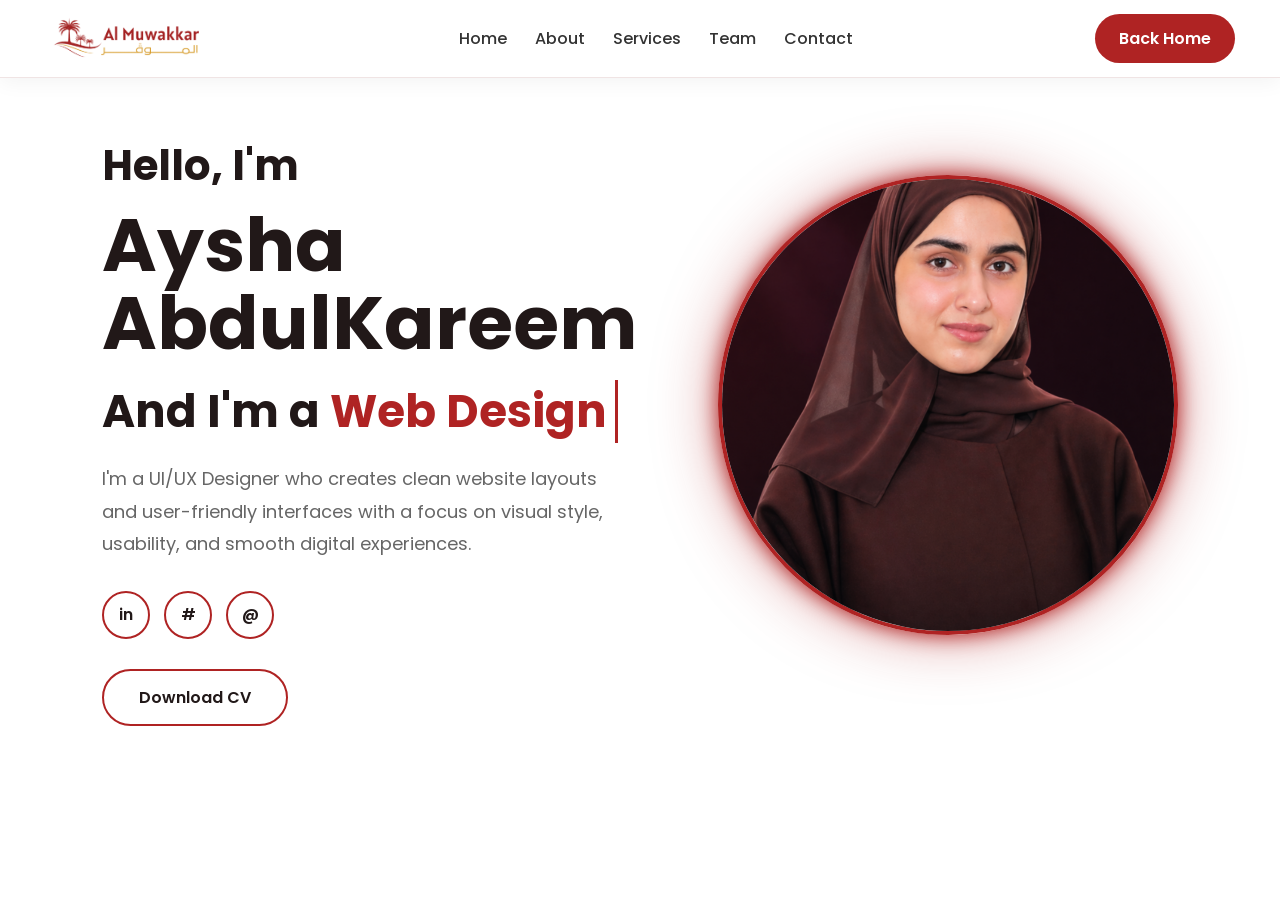
<file: aysha.html>
<!DOCTYPE html>
<html lang="en">
<head>
<meta charset="UTF-8">
<meta name="viewport" content="width=device-width, initial-scale=1.0">
<title>Aysha AbdulKareem | Al Muwakkar Team</title>

<link rel="preconnect" href="https://fonts.googleapis.com">
<link rel="preconnect" href="https://fonts.gstatic.com" crossorigin>
<link href="https://fonts.googleapis.com/css2?family=Poppins:wght@300;400;500;600;700;800&display=swap" rel="stylesheet">

<style>

*{
margin:0;
padding:0;
box-sizing:border-box;
font-family:'Poppins',sans-serif;
}


body{
--bg:#ffffff;
--text:#211818;
--card:#ffffff;
--accent:#AF2323;
--para:#666;

background:var(--bg);
color:var(--text);
transition:.4s;
min-height:100vh;
overflow:auto;
}


/* HEADER */
header{
    position:fixed;
    top:0;
    left:0;
    width:100%;
    height:78px;
    padding:0 45px;
    display:flex;
    justify-content:space-between;
    align-items:center;
    background:#fff;
    backdrop-filter:blur(10px);
    z-index:999;
    border-bottom:1px solid #f0e4e4;
    box-shadow:0 4px 20px rgba(0,0,0,0.05);
    transition:.35s;
}

.logo{
    display:flex;
    align-items:center;
    text-decoration:none;
}

.logo img{
    height:56px;
    width:auto;
    display:block;
}

/* NAV */
nav{
    display:flex;
    align-items:center;
    gap:28px;
}

nav a{
    text-decoration:none;
    color:#333;
    font-size:16px;
    font-weight:500;
    position:relative;
    transition:.3s;
}

/* HOVER RED + UNDERLINE */
nav a:hover{
    color:#AF2323;
}

nav a::after{
    content:'';
    position:absolute;
    left:0;
    bottom:-6px;
    width:0;
    height:2px;
    background:#AF2323;
    transition:.3s;
}

nav a:hover::after{
    width:100%;
}

/* NAV BUTTON */
.nav-btn{
    text-decoration:none;
    background:#AF2323;
    color:#fff;
    padding:12px 24px;
    border-radius:30px;
    font-weight:600;
    transition:.3s;
}

.nav-btn:hover{
    background:#7f1717;
}

.hero{
height:calc(100vh - 90px);
display:flex;
align-items:center;
justify-content:space-between;
padding:0 8%;
}

.left{
max-width:600px;
}

.left h3{
font-size:42px;
margin-bottom:10px;
}

.left h1{
font-size:clamp(52px, 5.8vw, 78px);
line-height:1.05;
margin-bottom:15px;
}

.left h2{
font-size:45px;
margin-bottom:25px;
height:60px;
}

.left h2 span{
color:var(--accent);
border-right:3px solid var(--accent);
padding-right:8px;
animation:blink .7s infinite;
}

.left p{
font-size:18px;
line-height:1.8;
color:var(--para);
margin-bottom:30px;
max-width:520px;
}

.social{
display:flex;
gap:14px;
margin-bottom:30px;
}

.social a{
width:48px;
height:48px;
border-radius:50%;
border:2px solid var(--accent);
display:flex;
align-items:center;
justify-content:center;
text-decoration:none;
color:var(--text);
font-weight:600;
transition:.3s;
}

.social a:hover{
background:var(--accent);
color:white;
transform:translateY(-5px);
}

.btn{
display:inline-block;
padding:14px 35px;
border:2px solid var(--accent);
border-radius:40px;
text-decoration:none;
color:var(--text);
font-weight:600;
transition:.3s;
}

.btn:hover{
background:var(--accent);
color:white;
}

.circle{
width:460px;
height:460px;
border-radius:50%;
overflow:hidden;
border:4px solid var(--accent);
box-shadow:0 0 20px var(--accent),
0 0 60px rgba(175,35,35,.5);
}

.circle img{
width:100%;
height:100%;
object-fit:cover;
}

@keyframes blink{
50%{border-color:transparent;}
}

@media(max-width:1100px){

body{
overflow:auto;
}

.hero{
flex-direction:column-reverse;
text-align:center;
height:auto;
padding:40px 8%;
gap:40px;
}

.left h1{
font-size:clamp(42px, 11vw, 60px);
}

.left h2{
font-size:34px;
}

.left h3{
font-size:30px;
}

.left p{
margin:auto;
margin-bottom:30px;
}

.social{
justify-content:center;
}

.circle{
width:320px;
height:320px;
}

nav a, .nav-btn{
display:none;
}
}

</style>
</head>

<body>

<header>
        <a href="index.html" class="logo">
            <img src="logo.png" alt="Al Muwakkar logo">
        </a>
    
        <nav>
            <a href="index.html">Home</a>
            <a href="index.html#about">About</a>
            <a href="index.html#services">Services</a>
            <a href="index.html#team">Team</a>
            <a href="index.html#contact">Contact</a>
        </nav>

        <a href="index.html" class="nav-btn">Back Home</a>
</header>

<section class="hero">

<div class="left">
<br><br>
<h3>Hello, I'm</h3>

<h1>Aysha AbdulKareem</h1>

<h2>And I'm a <span id="typing"></span></h2>

<p>
I'm a UI/UX Designer who creates clean website layouts and user-friendly
interfaces with a focus on visual style, usability, and smooth digital experiences.
</p>

<div class="social">
<a href="https://www.linkedin.com/in/aisha-albalushi-400578268/" target="_blank" rel="noopener noreferrer">in</a>
<a href="tel:+97334581181">#</a>
<a href="mailto:aa4682045@gmail.com">@</a>
</div>

<a href="aysha-cv.pdf" class="btn">Download CV</a>

</div>

<div class="right">

<div class="circle">
<img src="aisha.png" alt="Aysha AbdulKareem">
</div>

</div>

</section>

<script>

const words = ["Web Designer","UI/UX Designer"];
let i = 0;
let j = 0;
let current = "";
let isDeleting = false;

function type(){

current = words[i];

if(isDeleting){
j--;
}else{
j++;
}

document.getElementById("typing").textContent = current.substring(0,j);

if(!isDeleting && j == current.length){
isDeleting = true;
setTimeout(type,1000);
return;
}

if(isDeleting && j == 0){
isDeleting = false;
i++;
if(i == words.length){
i = 0;
}
}

setTimeout(type,isDeleting ? 60 : 120);
}

type();

</script>


</body>
</html>
</file>
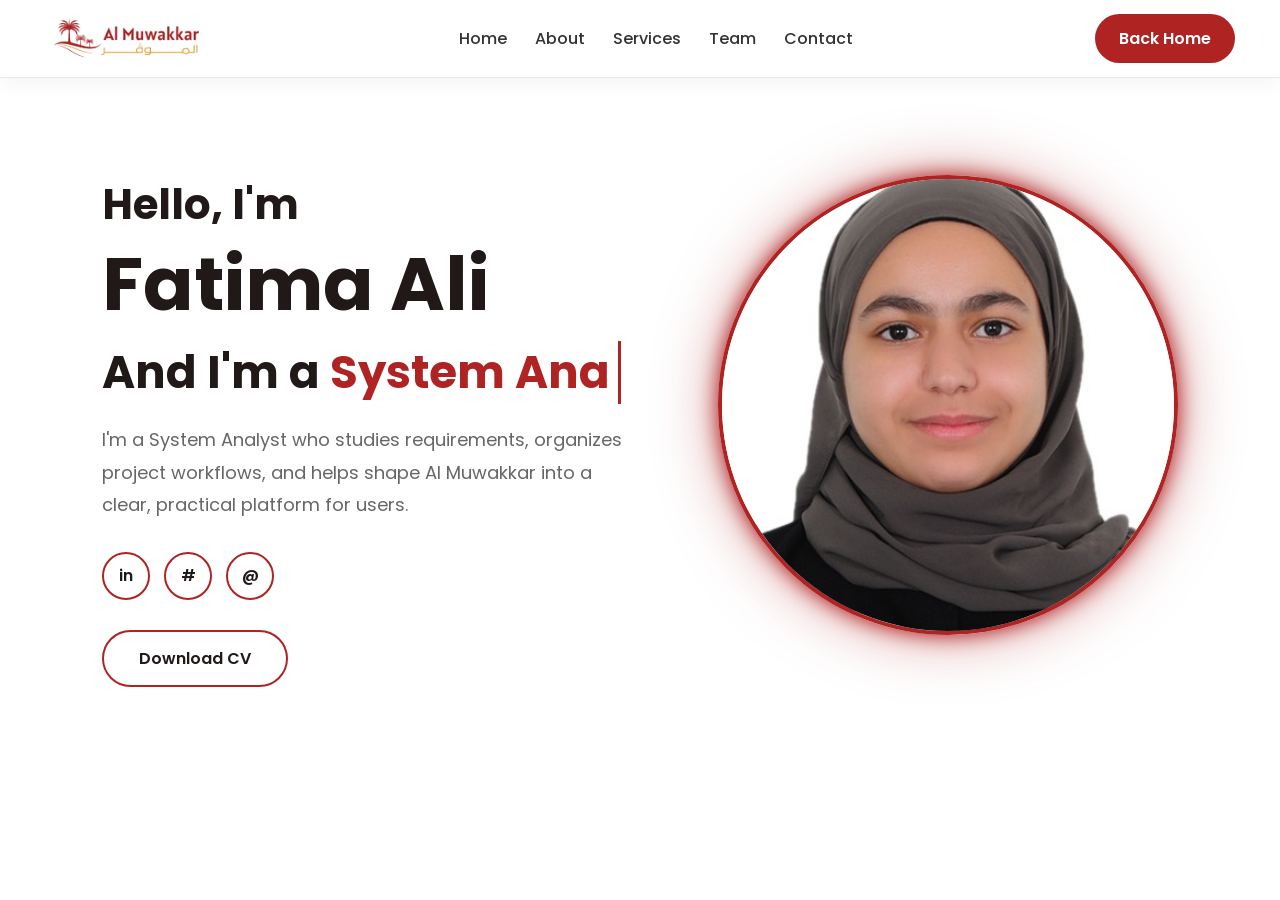
<file: fatima.html>
<!DOCTYPE html>
<html lang="en">
<head>
<meta charset="UTF-8">
<meta name="viewport" content="width=device-width, initial-scale=1.0">
<title>Fatima Ali | Al Muwakkar Team</title>

<link rel="preconnect" href="https://fonts.googleapis.com">
<link rel="preconnect" href="https://fonts.gstatic.com" crossorigin>
<link href="https://fonts.googleapis.com/css2?family=Poppins:wght@300;400;500;600;700;800&display=swap" rel="stylesheet">

<style>

*{
margin:0;
padding:0;
box-sizing:border-box;
font-family:'Poppins',sans-serif;
}


body{
--bg:#ffffff;
--text:#211818;
--card:#ffffff;
--accent:#AF2323;
--para:#666;

background:var(--bg);
color:var(--text);
transition:.4s;
min-height:100vh;
overflow:auto;
}


/* HEADER */
header{
    position:fixed;
    top:0;
    left:0;
    width:100%;
    height:78px;
    padding:0 45px;
    display:flex;
    justify-content:space-between;
    align-items:center;
    background:#fff;
    backdrop-filter:blur(10px);
    z-index:999;
    border-bottom:1px solid #f0e4e4;
    box-shadow:0 4px 20px rgba(0,0,0,0.05);
    transition:.35s;
}

.logo{
    display:flex;
    align-items:center;
    text-decoration:none;
}

.logo img{
    height:56px;
    width:auto;
    display:block;
}

/* NAV */
nav{
    display:flex;
    align-items:center;
    gap:28px;
}

nav a{
    text-decoration:none;
    color:#333;
    font-size:16px;
    font-weight:500;
    position:relative;
    transition:.3s;
}

/* HOVER RED + UNDERLINE */
nav a:hover{
    color:#AF2323;
}

nav a::after{
    content:'';
    position:absolute;
    left:0;
    bottom:-6px;
    width:0;
    height:2px;
    background:#AF2323;
    transition:.3s;
}

nav a:hover::after{
    width:100%;
}

/* NAV BUTTON */
.nav-btn{
    text-decoration:none;
    background:#AF2323;
    color:#fff;
    padding:12px 24px;
    border-radius:30px;
    font-weight:600;
    transition:.3s;
}

.nav-btn:hover{
    background:#7f1717;
}

.hero{
height:calc(100vh - 90px);
display:flex;
align-items:center;
justify-content:space-between;
padding:0 8%;
}

.left{
max-width:600px;
}

.left h3{
font-size:42px;
margin-bottom:10px;
}

.left h1{
font-size:clamp(52px, 5.8vw, 78px);
line-height:1.05;
margin-bottom:15px;
}

.left h2{
font-size:45px;
margin-bottom:25px;
height:60px;
}

.left h2 span{
color:var(--accent);
border-right:3px solid var(--accent);
padding-right:8px;
animation:blink .7s infinite;
}

.left p{
font-size:18px;
line-height:1.8;
color:var(--para);
margin-bottom:30px;
max-width:520px;
}

.social{
display:flex;
gap:14px;
margin-bottom:30px;
}

.social a{
width:48px;
height:48px;
border-radius:50%;
border:2px solid var(--accent);
display:flex;
align-items:center;
justify-content:center;
text-decoration:none;
color:var(--text);
font-weight:600;
transition:.3s;
}

.social a:hover{
background:var(--accent);
color:white;
transform:translateY(-5px);
}

.btn{
display:inline-block;
padding:14px 35px;
border:2px solid var(--accent);
border-radius:40px;
text-decoration:none;
color:var(--text);
font-weight:600;
transition:.3s;
}

.btn:hover{
background:var(--accent);
color:white;
}

.circle{
width:460px;
height:460px;
border-radius:50%;
overflow:hidden;
border:4px solid var(--accent);
box-shadow:0 0 20px var(--accent),
0 0 60px rgba(175,35,35,.5);
}

.circle img{
width:100%;
height:100%;
object-fit:cover;
}

@keyframes blink{
50%{border-color:transparent;}
}

@media(max-width:1100px){

body{
overflow:auto;
}

.hero{
flex-direction:column-reverse;
text-align:center;
height:auto;
padding:40px 8%;
gap:40px;
}

.left h1{
font-size:clamp(42px, 11vw, 60px);
}

.left h2{
font-size:34px;
}

.left h3{
font-size:30px;
}

.left p{
margin:auto;
margin-bottom:30px;
}

.social{
justify-content:center;
}

.circle{
width:320px;
height:320px;
}

nav a, .nav-btn{
display:none;
}
}

</style>
</head>

<body>

<header>
        <a href="index.html" class="logo">
            <img src="logo.png" alt="Al Muwakkar logo">
        </a>
    
        <nav>
            <a href="index.html">Home</a>
            <a href="index.html#about">About</a>
            <a href="index.html#services">Services</a>
            <a href="index.html#team">Team</a>
            <a href="index.html#contact">Contact</a>
        </nav>

        <a href="index.html" class="nav-btn">Back Home</a>
</header>

<section class="hero">

<div class="left">
<br><br>
<h3>Hello, I'm</h3>

<h1>Fatima Ali</h1>

<h2>And I'm a <span id="typing"></span></h2>

<p>
I'm a System Analyst who studies requirements, organizes project workflows,
and helps shape Al Muwakkar into a clear, practical platform for users.
</p>

<div class="social">
<a href="https://www.linkedin.com/in/fatima-albaboor-a0696b357" target="_blank">in</a>
<a href="tel:+97338288242">#</a>
<a href="mailto:_fatima9albaboor25@gmail.com">@</a>
</div>

<a href="fatima-cv.pdf" class="btn">Download CV</a>

</div>

<div class="right">

<div class="circle">
<img src="fatima.png" alt="Fatima Ali">
</div>

</div>

</section>

<script>

const words = ["System Analyst"];
let i = 0;
let j = 0;
let current = "";
let isDeleting = false;

function type(){

current = words[i];

if(isDeleting){
j--;
}else{
j++;
}

document.getElementById("typing").textContent = current.substring(0,j);

if(!isDeleting && j == current.length){
isDeleting = true;
setTimeout(type,1000);
return;
}

if(isDeleting && j == 0){
isDeleting = false;
i++;
if(i == words.length){
i = 0;
}
}

setTimeout(type,isDeleting ? 60 : 120);
}

type();

</script>


</body>
</html>
</file>
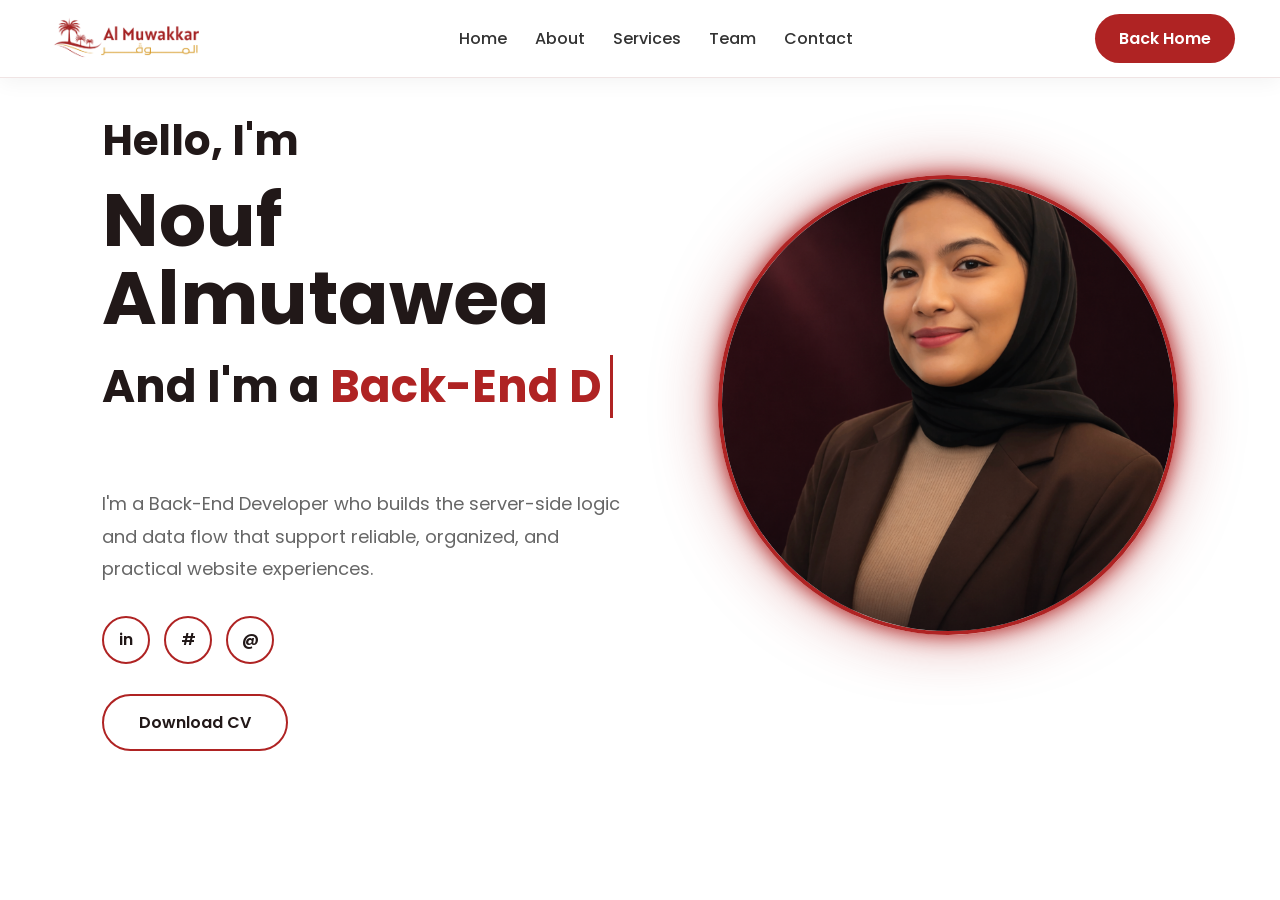
<file: nouf.html>
<!DOCTYPE html>
<html lang="en">
<head>
<meta charset="UTF-8">
<meta name="viewport" content="width=device-width, initial-scale=1.0">
<title>Nouf Almutawea | Al Muwakkar Team</title>

<link rel="preconnect" href="https://fonts.googleapis.com">
<link rel="preconnect" href="https://fonts.gstatic.com" crossorigin>
<link href="https://fonts.googleapis.com/css2?family=Poppins:wght@300;400;500;600;700;800&display=swap" rel="stylesheet">

<style>

*{
margin:0;
padding:0;
box-sizing:border-box;
font-family:'Poppins',sans-serif;
}


body{
--bg:#ffffff;
--text:#211818;
--card:#ffffff;
--accent:#AF2323;
--para:#666;

background:var(--bg);
color:var(--text);
transition:.4s;
min-height:100vh;
overflow:auto;
}


/* HEADER */
header{
    position:fixed;
    top:0;
    left:0;
    width:100%;
    height:78px;
    padding:0 45px;
    display:flex;
    justify-content:space-between;
    align-items:center;
    background:#fff;
    backdrop-filter:blur(10px);
    z-index:999;
    border-bottom:1px solid #f0e4e4;
    box-shadow:0 4px 20px rgba(0,0,0,0.05);
    transition:.35s;
}

.logo{
    display:flex;
    align-items:center;
    text-decoration:none;
}

.logo img{
    height:56px;
    width:auto;
    display:block;
}

/* NAV */
nav{
    display:flex;
    align-items:center;
    gap:28px;
}

nav a{
    text-decoration:none;
    color:#333;
    font-size:16px;
    font-weight:500;
    position:relative;
    transition:.3s;
}

/* HOVER RED + UNDERLINE */
nav a:hover{
    color:#AF2323;
}

nav a::after{
    content:'';
    position:absolute;
    left:0;
    bottom:-6px;
    width:0;
    height:2px;
    background:#AF2323;
    transition:.3s;
}

nav a:hover::after{
    width:100%;
}

/* NAV BUTTON */
.nav-btn{
    text-decoration:none;
    background:#AF2323;
    color:#fff;
    padding:12px 24px;
    border-radius:30px;
    font-weight:600;
    transition:.3s;
}

.nav-btn:hover{
    background:#7f1717;
}

.hero{
height:calc(100vh - 90px);
display:flex;
align-items:center;
justify-content:space-between;
padding:0 8%;
}

.left{
max-width:600px;
}

.left h3{
font-size:42px;
margin-bottom:10px;
}

.left h1{
font-size:clamp(52px, 5.8vw, 78px);
line-height:1.05;
margin-bottom:15px;
}

.left h2{
font-size:45px;
margin-bottom:25px;
height:60px;
}

.left h2 span{
color:var(--accent);
border-right:3px solid var(--accent);
padding-right:8px;
animation:blink .7s infinite;
}

.left p{
font-size:18px;
line-height:1.8;
color:var(--para);
margin-bottom:30px;
max-width:520px;
}

.social{
display:flex;
gap:14px;
margin-bottom:30px;
}

.social a{
width:48px;
height:48px;
border-radius:50%;
border:2px solid var(--accent);
display:flex;
align-items:center;
justify-content:center;
text-decoration:none;
color:var(--text);
font-weight:600;
transition:.3s;
}

.social a:hover{
background:var(--accent);
color:white;
transform:translateY(-5px);
}

.btn{
display:inline-block;
padding:14px 35px;
border:2px solid var(--accent);
border-radius:40px;
text-decoration:none;
color:var(--text);
font-weight:600;
transition:.3s;
}

.btn:hover{
background:var(--accent);
color:white;
}

.circle{
width:460px;
height:460px;
border-radius:50%;
overflow:hidden;
border:4px solid var(--accent);
box-shadow:0 0 20px var(--accent),
0 0 60px rgba(175,35,35,.5);
}

.circle img{
width:100%;
height:100%;
object-fit:cover;
}

@keyframes blink{
50%{border-color:transparent;}
}

@media(max-width:1100px){

body{
overflow:auto;
}

.hero{
flex-direction:column-reverse;
text-align:center;
height:auto;
padding:40px 8%;
gap:40px;
}

.left h1{
font-size:clamp(42px, 11vw, 60px);
}

.left h2{
font-size:34px;
}

.left h3{
font-size:20px;
}

.left p{
margin:auto;
margin-bottom:30px;
}

.social{
justify-content:center;
}

.circle{
width:320px;
height:320px;
}

nav a, .nav-btn{
display:none;
}
}

</style>
</head>

<body>

<header>
        <a href="index.html" class="logo">
            <img src="logo.png" alt="Al Muwakkar logo">
        </a>
    
        <nav>
            <a href="index.html">Home</a>
            <a href="index.html#about">About</a>
            <a href="index.html#services">Services</a>
            <a href="index.html#team">Team</a>
            <a href="index.html#contact">Contact</a>
        </nav>

        <a href="index.html" class="nav-btn">Back Home</a>
</header>

<section class="hero">

<div class="left">
<br><br>
<h3>Hello, I'm</h3>

<h1>Nouf Almutawea</h1>

<h2>And I'm a <span id="typing"></span></h2>
<br><br>
<p>
I'm a Back-End Developer who builds the server-side logic and data flow that
support reliable, organized, and practical website experiences.
</p>

<div class="social">
<a a href="https://www.linkedin.com/in/nouf-almutawea/" target="_blank" >in</a>
<a href="tel:+97336344012">#</a>
<a href="mailto:almutawea.nouf@gmail.com">@</a>
</div>

<a href="nouf-cv.pdf" class="btn">Download CV</a>

</div>

<div class="right">

<div class="circle">
<img src="nouf.png">
</div>

</div>

</section>

<script>

const words = ["Back-End Developer"];
let i = 0;
let j = 0;
let current = "";
let isDeleting = false;

function type(){

current = words[i];

if(isDeleting){
j--;
}else{
j++;
}

document.getElementById("typing").textContent = current.substring(0,j);

if(!isDeleting && j == current.length){
isDeleting = true;
setTimeout(type,1000);
return;
}

if(isDeleting && j == 0){
isDeleting = false;
i++;
if(i == words.length){
i = 0;
}
}

setTimeout(type,isDeleting ? 60 : 120);
}

type();

</script>


</body>
</html>
</file>
